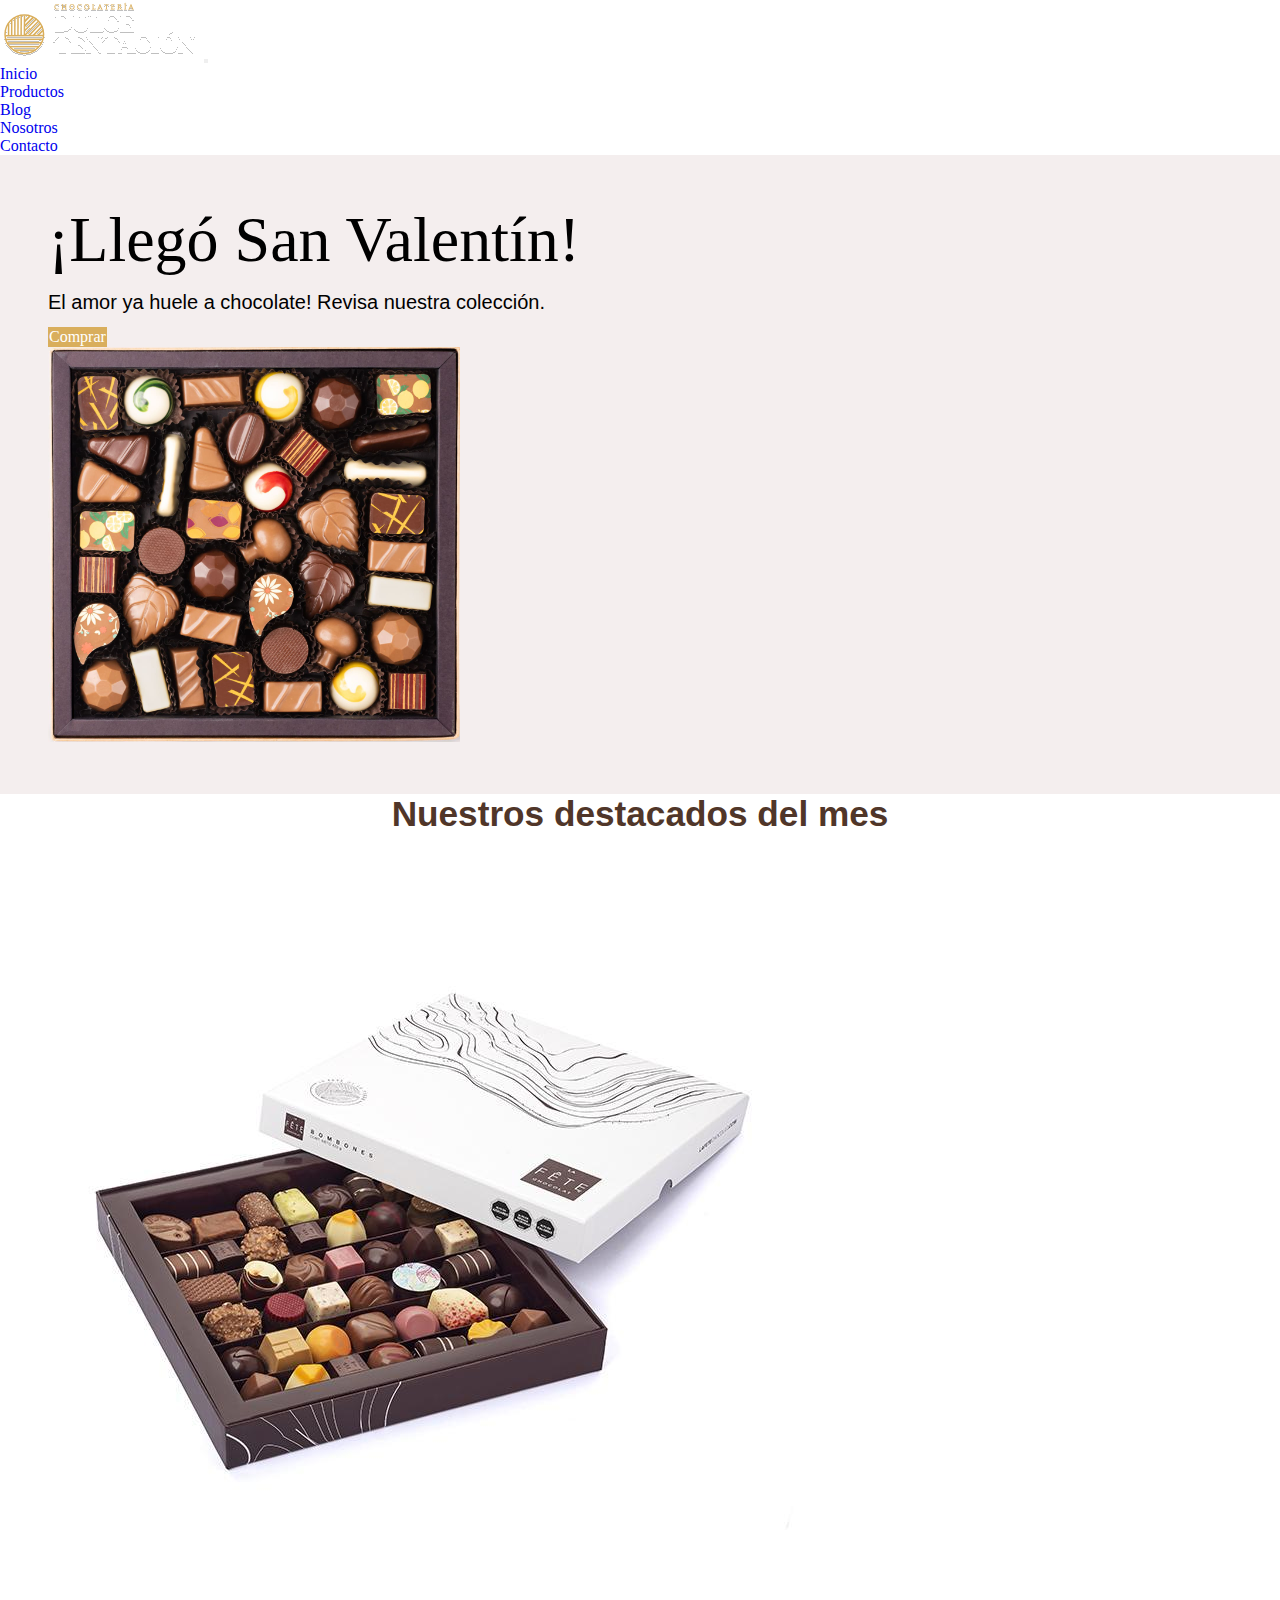
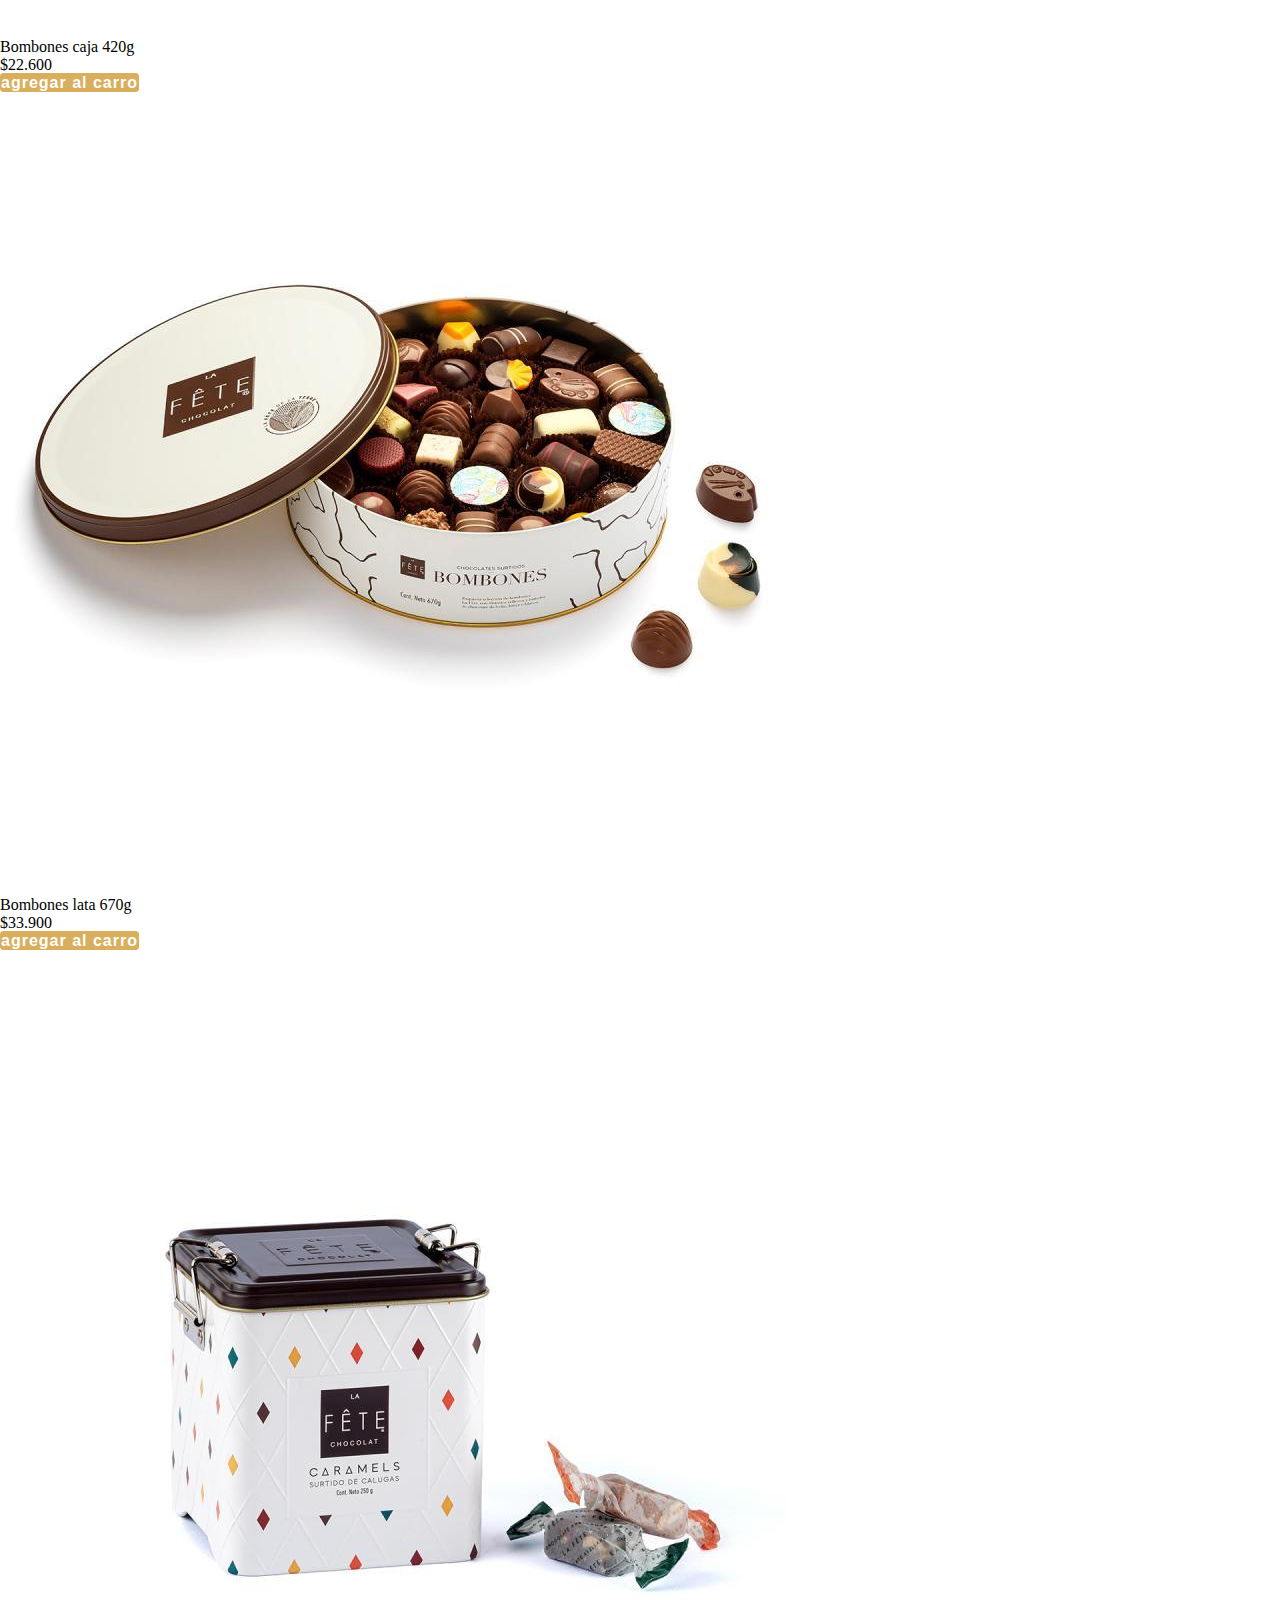
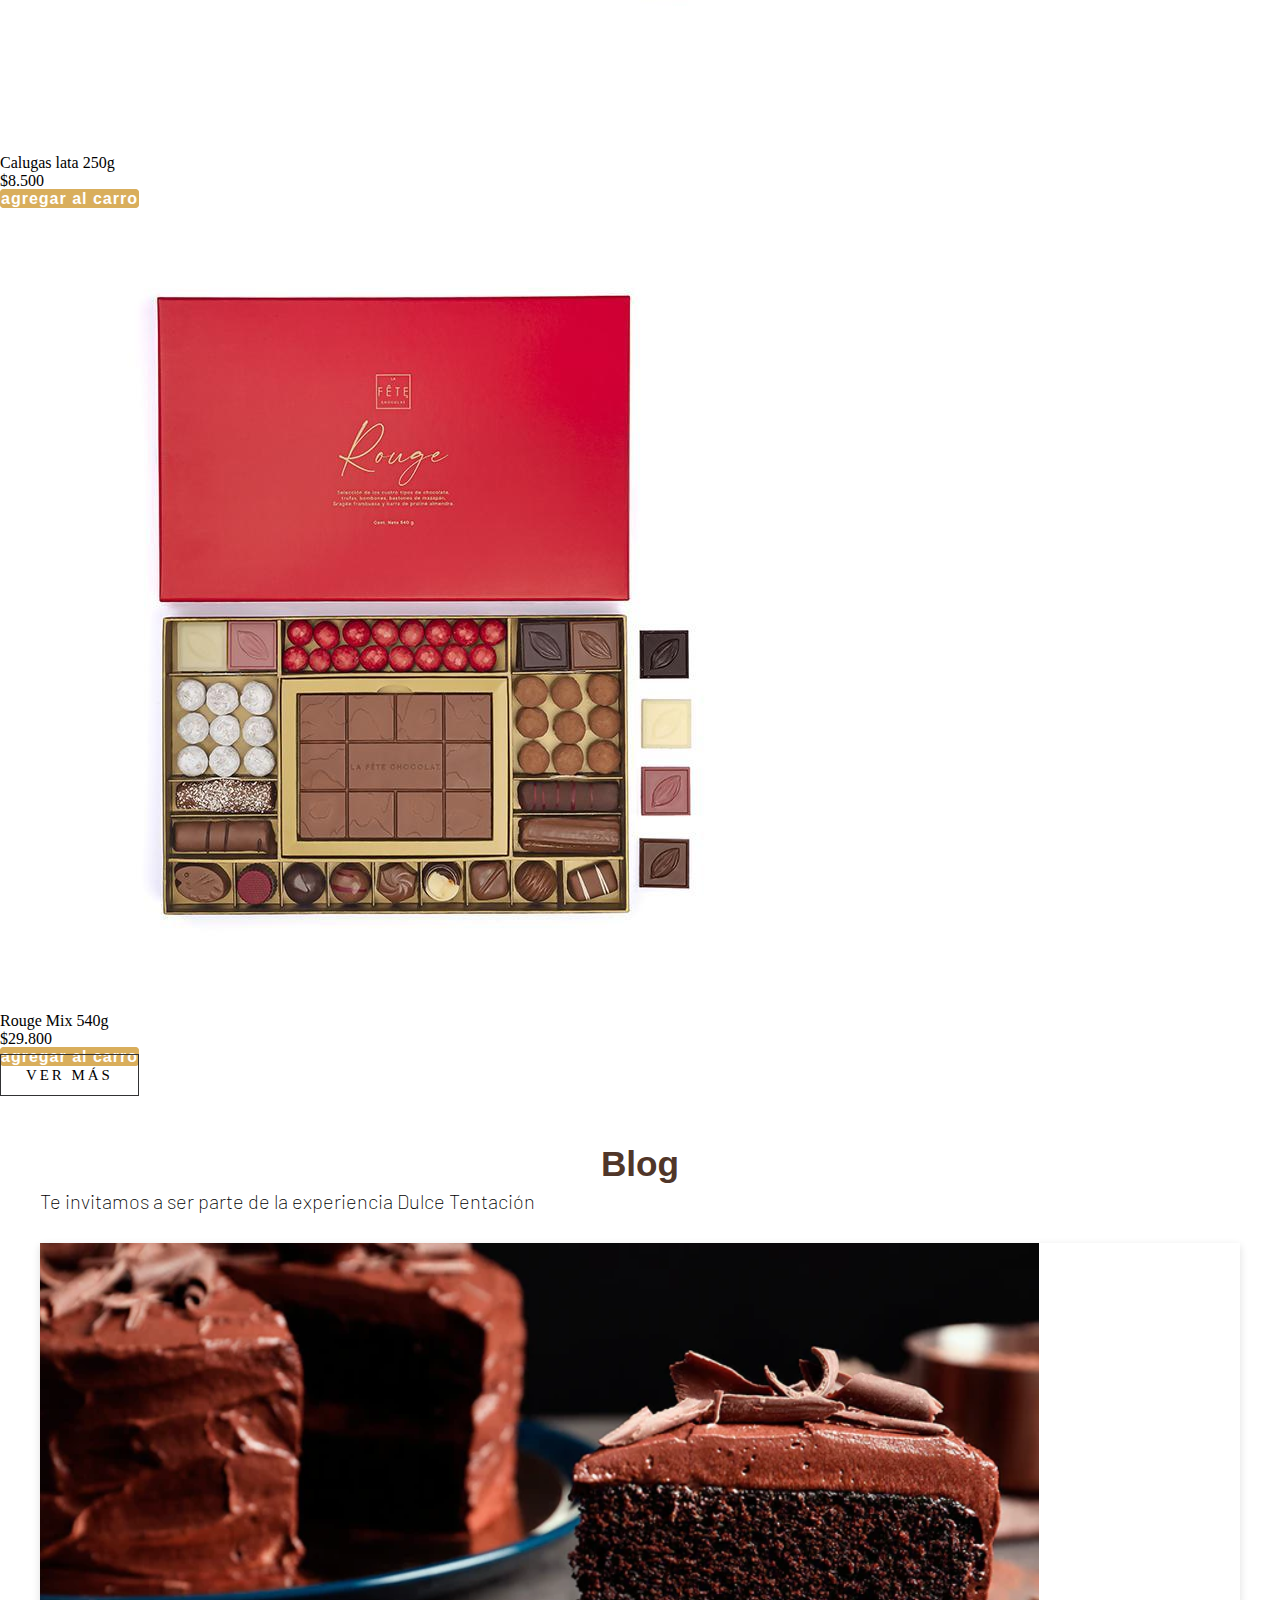
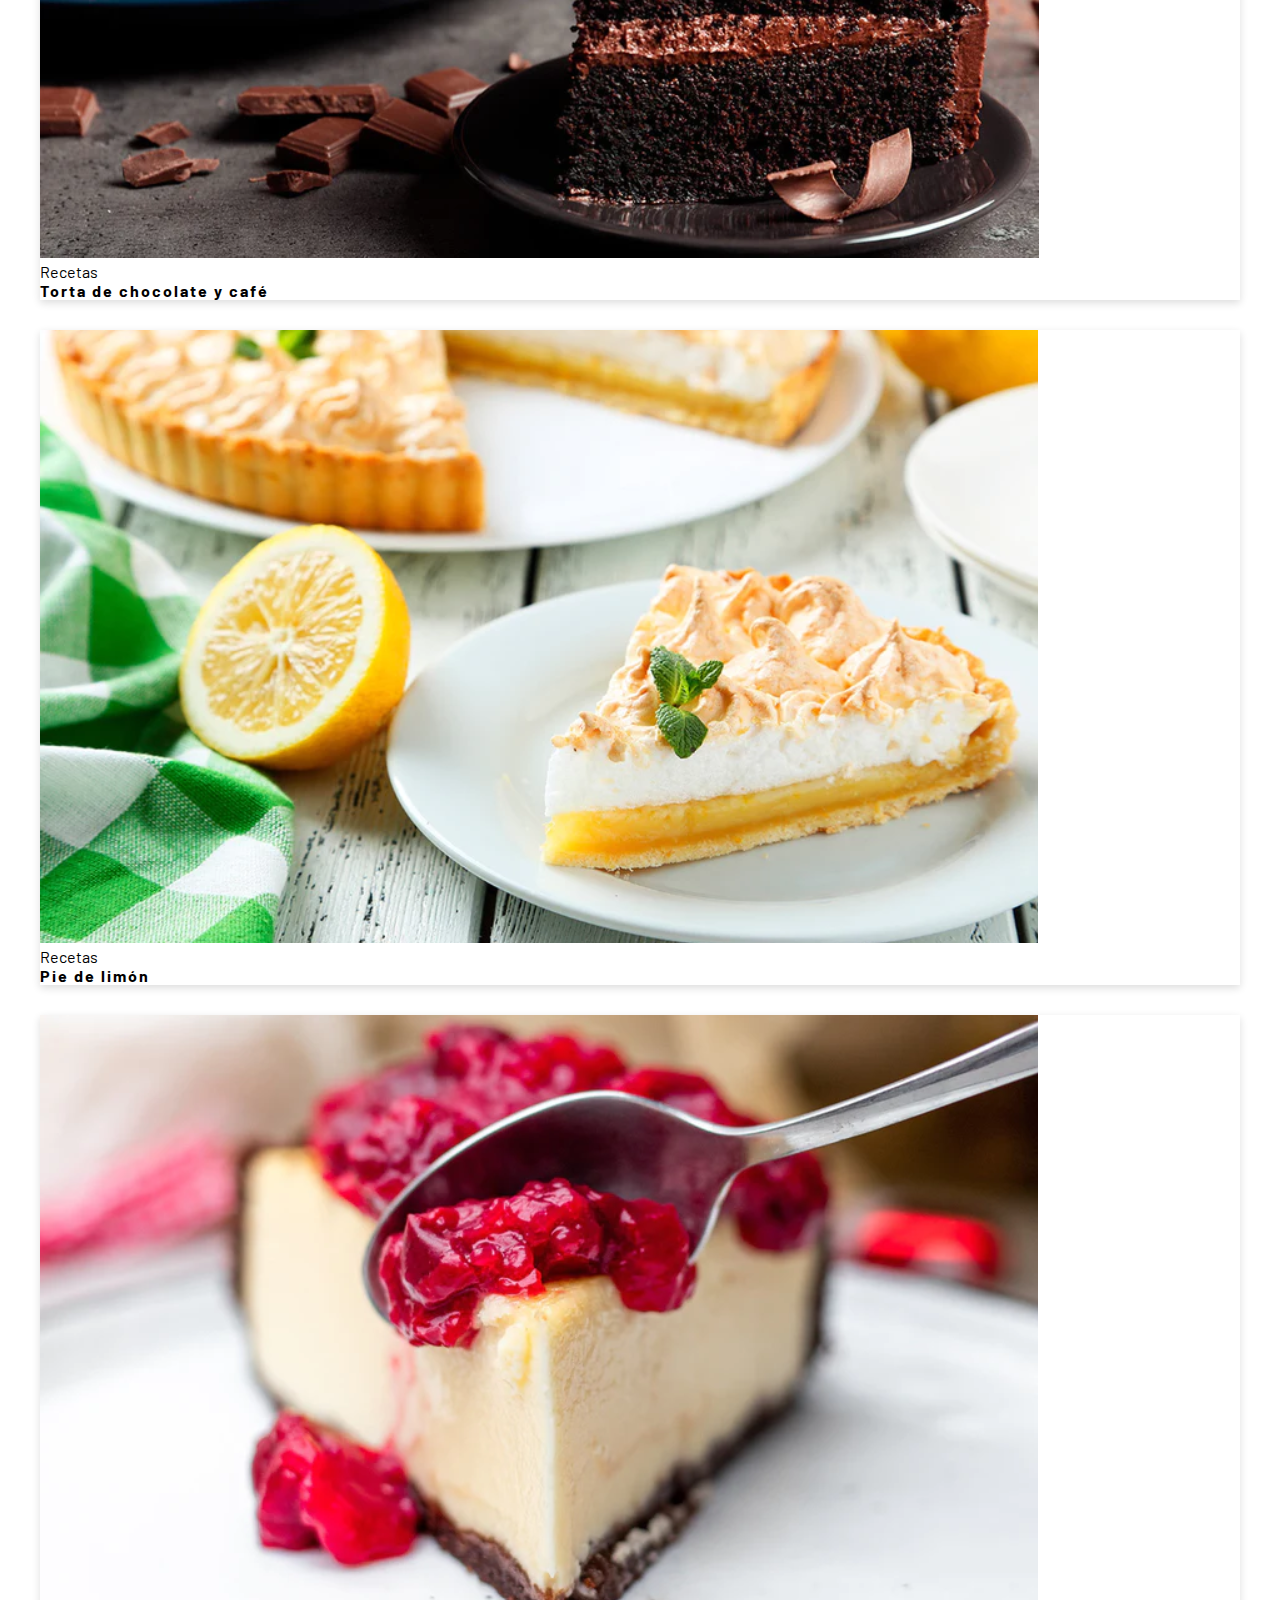
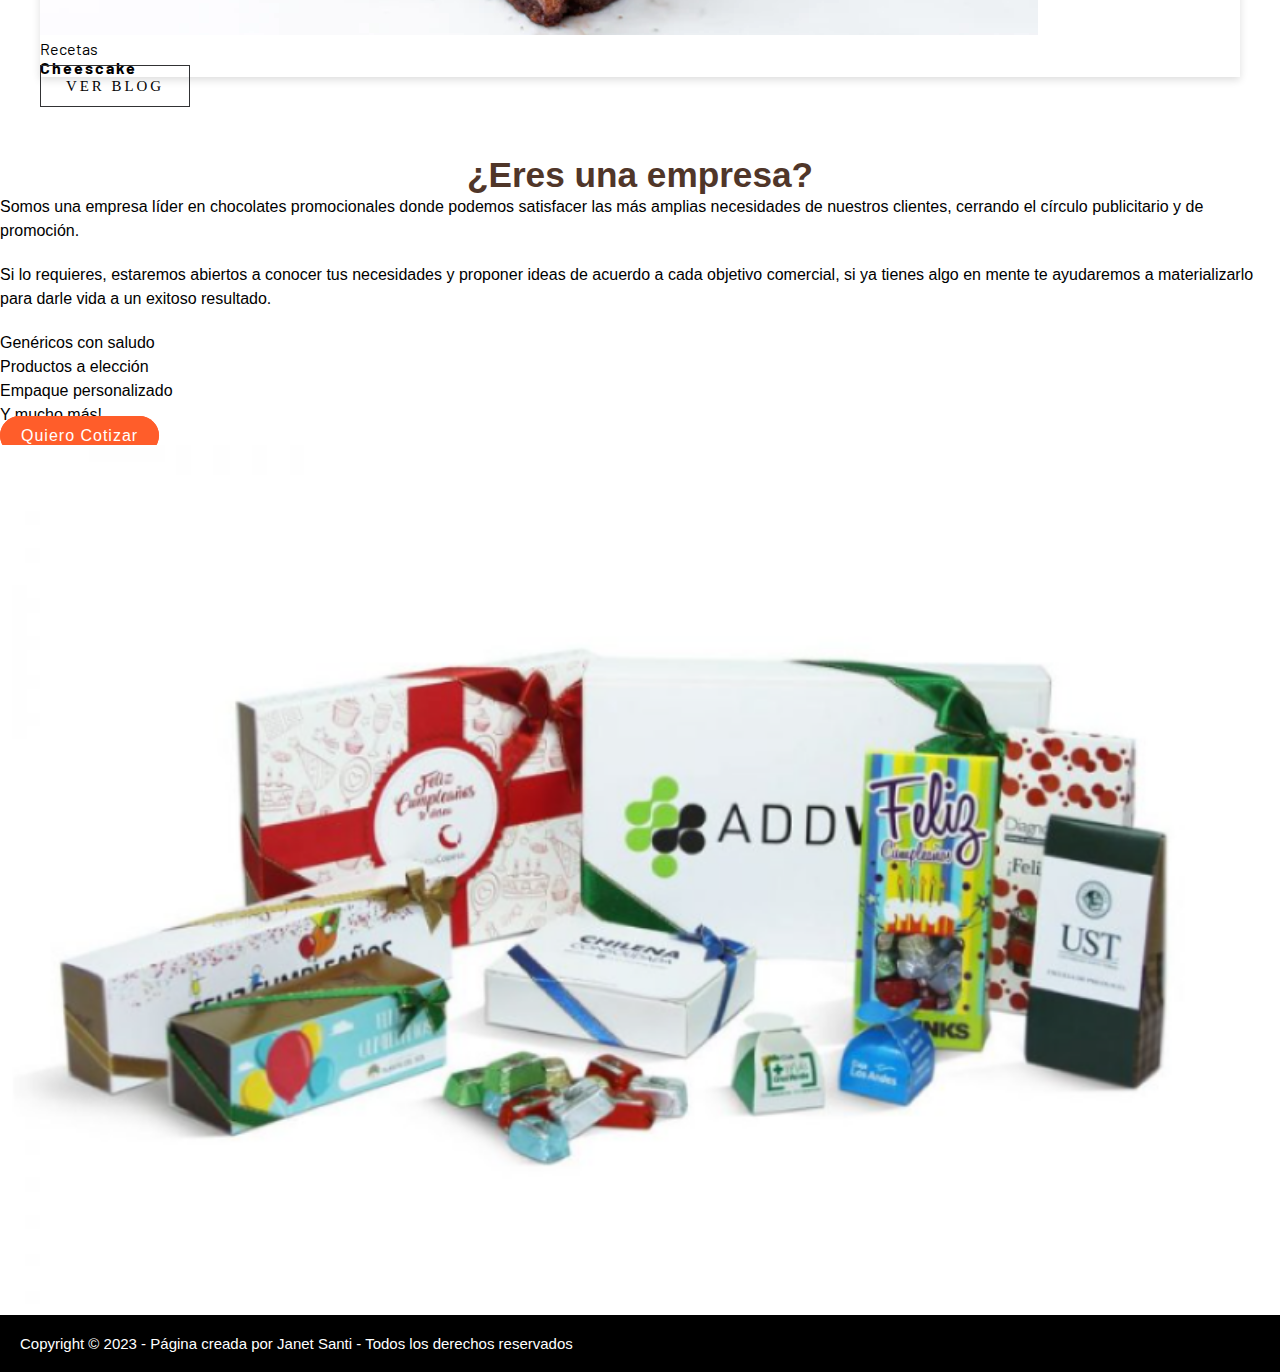
<file: index.html>
<!DOCTYPE html>
<html lang="es">

<head>
  <meta charset="UTF-8" />
  <meta http-equiv="X-UA-Compatible" content="IE=edge" />
  <meta name="viewport" content="width=device-width, initial-scale=1.0" />
  <title>Dulce Tentación</title>
  <link href="https://cdn.jsdelivr.net/npm/bootstrap@5.3.0-alpha1/dist/css/bootstrap.min.css" rel="stylesheet"
    integrity="sha384-GLhlTQ8iRABdZLl6O3oVMWSktQOp6b7In1Zl3/Jr59b6EGGoI1aFkw7cmDA6j6gD" crossorigin="anonymous">
  <link rel="stylesheet" href="./styles/estilos.css" />
</head>

<body>

  <!-- MENÚ DE NAVEGACIÓN -->

  <header class="header">
    <nav class="navbar bg-black navbar-expand-lg navbar-dark" data-bs-theme="dark">
      <div class="container-fluid">
        <a class="navbar-brand" href="#">
          <img src="./img/log01.svg" alt="Bootstrap" width="200px" height="auto">
        </a>
        <button class="navbar-toggler" type="button" data-bs-toggle="collapse" data-bs-target="#navbarNav"
          aria-controls="navbarNav" aria-expanded="false" aria-label="Toggle navigation">
          <span class="navbar-toggler-icon"></span>
        </button>

        <div class="collapse navbar-collapse" id="navbarNav">
          <ul class="navbar-nav ml-auto">
            <li class="nav-item">
              <a class="nav-link active" aria-current="page" href="./index.html">Inicio</a>
            </li>
            <li class="nav-item">
              <a class="nav-link" href="./pages/productos.html">Productos</a>
            </li>
            <li class="nav-item">
              <a class="nav-link" href="./pages/blog.html">Blog</a>
            </li>
            <li class="nav-item">
              <a class="nav-link" href="./pages/nosotros.html">Nosotros</a>
            </li>
            <li class="nav-item">
              <a class="nav-link" href="./pages/contacto.html">Contacto</a>
            </li>
        </div>

      </div>
    </nav>

  </header>

  <!-- BANNER -->

  <main class="banner">
    <div class="container">
      <div class="row banner__padding">
        <div class="col-lg-6 banner__text-center">
          <h1 class="banner__title">¡Llegó San Valentín!</h1>
          <p class="banner__subtitle">
            El amor ya huele a chocolate! Revisa nuestra colección.
          </p>
          <button type="button" class="btn banner__button">Comprar</button>
        </div>
        <div class="col-lg-6 text-center">
          <img class="banner__img" src="./img/chocolates-banner.png" alt="caja de bombones">
        </div>
      </div>
    </div>
  </main>

  <!-- SECCIÓN PRODUCTOS DESTACADOS -->

  <section class="destacados">
    <div class="container text-center">
      <div class="row">
        <div class="col-12">
          <h2 class="destacados__title mt-5 mb-4">Nuestros destacados del mes</h2>
        </div>
      </div>

      <div class="row">
        <div class="col-lg-3 col-sm-12 col-md-6">
          <div class="card product__card-margin">
            <img class="card-img-top" src="./img/bombones-caja.jpg" alt="bombones-caja">
            <div class="card-body">
              <h6 class="card-title">Bombones caja 420g</h6>
              <p class="card-text mb-2">$22.600</p>
              <a href="#" class="btn product__button">agregar al carro</a>
            </div>
          </div>
        </div>

        <div class="col-lg-3 col-sm-12 col-md-6">
          <div class="card product__card-margin">
            <img class="card-img-top" src="./img/bombones-lata.jpg" alt="bombones-lata">
            <div class="card-body">
              <h6 class="card-title">Bombones lata 670g</h6>
              <p class="card-text mb-2">$33.900</p>
              <a href="#" class="btn product__button">agregar al carro</a>
            </div>
          </div>
        </div>

        <div class="col-lg-3 col-sm-12 col-md-6">
          <div class="card product__card-margin">
            <img class="card-img-top" src="./img/calugas-lata.jpg" alt="calugas-lata">
            <div class="card-body">
              <h6 class="card-title">Calugas lata 250g</h6>
              <p class="card-text mb-2">$8.500</p>
              <a href="#" class="btn product__button">agregar al carro</a>
            </div>
          </div>
        </div>

        <div class="col-lg-3 col-sm-12 col-md-6">
          <div class="card product__card-margin">
            <img class="card-img-top" src="./img/rouge-mix.jpg" alt="rouge-mix">
            <div class="card-body">
              <h6 class="card-title">Rouge Mix 540g</h6>
              <p class="card-text mb-2">$29.800</p>
              <a href="#" class="btn product__button">agregar al carro</a>
            </div>
          </div>
        </div>

      </div>

      <div class="row">
        <div class="col-12 mt-4 mb-5">
          <a class="btn button__ver-mas" role="button" aria-disabled="true">Ver más</a>
        </div>
      </div>
    </div>

  </section>

  <!-- SECCIÓN DE EL BLOG -->

  <section class="blog">
    <div class="container text-center">
      <div class="row">
        <div class="col-12 mb-4">
          <h2 class="blog__title">Blog</h2>
          <p class="blog__subtitle">
            Te invitamos a ser parte de la experiencia Dulce Tentación
          </p>
        </div>
      </div>

      <div class="row ">
        <div class="col-lg-4 col-md-6">
          <div class="card blog__card-container post">
            <img class="" src="./img/torta-chocolate.PNG" alt="Torta de chocolate">
            <div class="card-body">
              <p class="post__category">Recetas</p>
              <p class="post__title">Torta de chocolate y café</p>
            </div>
          </div>
        </div>

        <div class="col-lg-4 hidden-mobile col-md-6">
          <div class="card blog__card-container post">
            <img class="" src="./img/pie.PNG" alt="Pie de limón">
            <div class="card-body">
              <p class="post__category">Recetas</p>
              <p class="post__title">Pie de limón</p>
            </div>
          </div>
        </div>

        <div class="col-lg-4 col-md-6 hidden-tablet-mobile">
          <div class="card blog__card-container post">
            <img class="" src="./img/cheesecake.PNG" alt="Cheesecake">
            <div class="card-body">
              <p class="post__category">Recetas</p>
              <p class="post__title">Cheescake</p>
            </div>
          </div>
        </div>
      </div>

      <div class="row">
        <div class="col-12 mb-5">
          <a class="btn button__ver-blog" role="button" aria-disabled="true">Ver Blog</a>
        </div>

      </div>

    </div>

  </section>


  <!-- SECCIÓN DE EMPRESAS -->

  <section class="empresas">
    <div class="container">
      <div class="row">
        <div class="col-12">
          <h2 class="empresas__title">¿Eres una empresa?</h2>
        </div>
      </div>

      <div class="row mt-5">
        <div class="col-lg-6 col-sm-12">
          <div class="empresas__description-container">
            <div class="empresas__description-p">
              <p class="description">
                Somos una empresa líder en chocolates promocionales donde podemos
                satisfacer las más amplias necesidades de nuestros clientes,
                cerrando el círculo publicitario y de promoción.
              </p>
              <p class="description">
                Si lo requieres, estaremos abiertos a conocer tus necesidades y
                proponer ideas de acuerdo a cada objetivo comercial, si ya tienes
                algo en mente te ayudaremos a materializarlo para darle vida a un
                exitoso resultado.
              </p>
            </div>

            <ul class="empresas__description-ul hidden-tablet-mobile">
              <li class="empresas__list">Genéricos con saludo</li>
              <li class="empresas__list">Productos a elección</li>
              <li class="empresas__list">Empaque personalizado</li>
              <li class="empresas__list">Y mucho más!</li>
            </ul>

            <a href="#" class="btn empresas__button hidden-tablet-mobile">Quiero Cotizar</a>

          </div>
        </div>

        <div class="col-lg-6 col-sm-12">
          <img class="empresas__img" src="./img/regalos-personalizados.PNG" alt="regalos personalizados" />
        </div>
      </div>

      <div class="col-sm-12 show-tablet-mobile text-center mb-5 ">
        <a href="#" class="btn empresas__button">Quiero Cotizar</a>
      </div>

    </div>
    </div>
  </section>



  <footer class="footer">
    <div class="container text-center">
      <div class="row">
        <div class="col-12">
          <h4 class="footer__copyright">
            Copyright © 2023 - Página creada por Janet Santi - Todos los derechos
            reservados
          </h4>
        </div>
      </div>
    </div>
  </footer>
  <script src="https://cdn.jsdelivr.net/npm/bootstrap@5.3.0-alpha1/dist/js/bootstrap.bundle.min.js"
    integrity="sha384-w76AqPfDkMBDXo30jS1Sgez6pr3x5MlQ1ZAGC+nuZB+EYdgRZgiwxhTBTkF7CXvN"
    crossorigin="anonymous"></script>
</body>

</html>
</file>
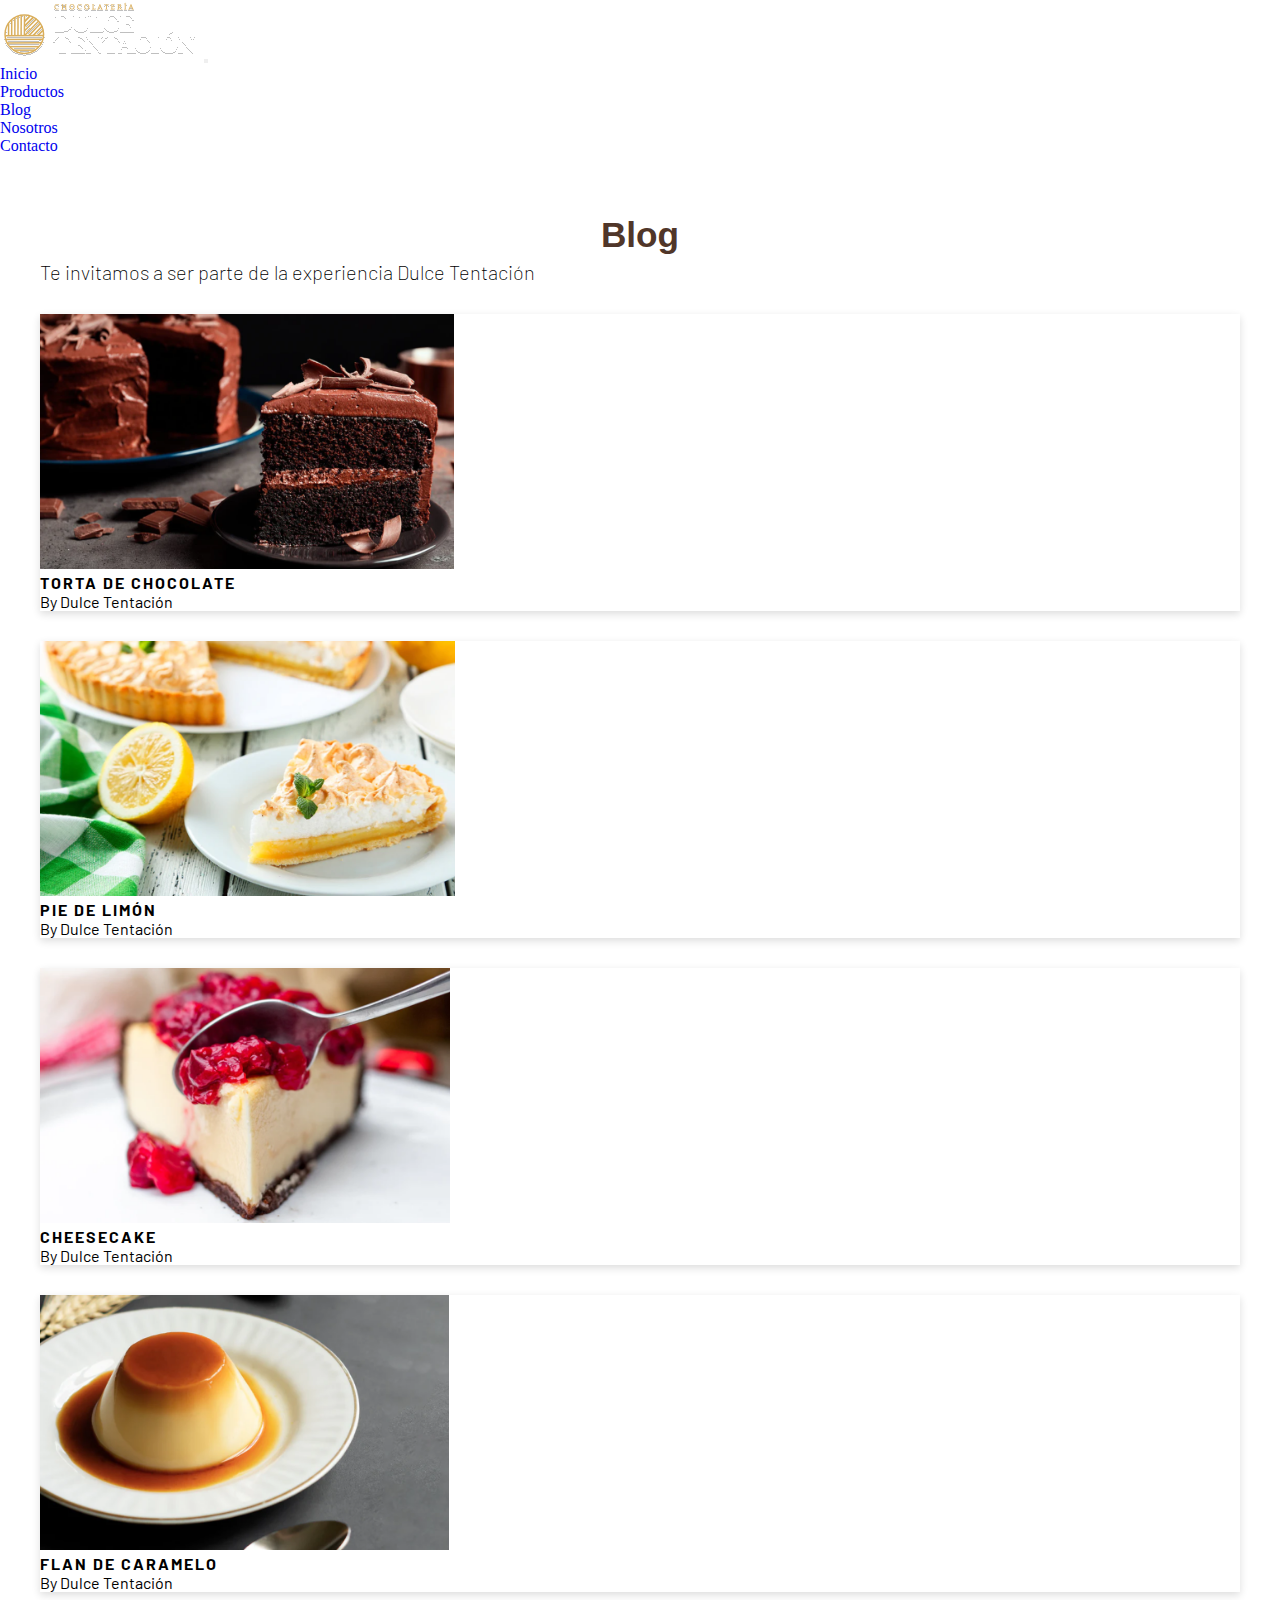
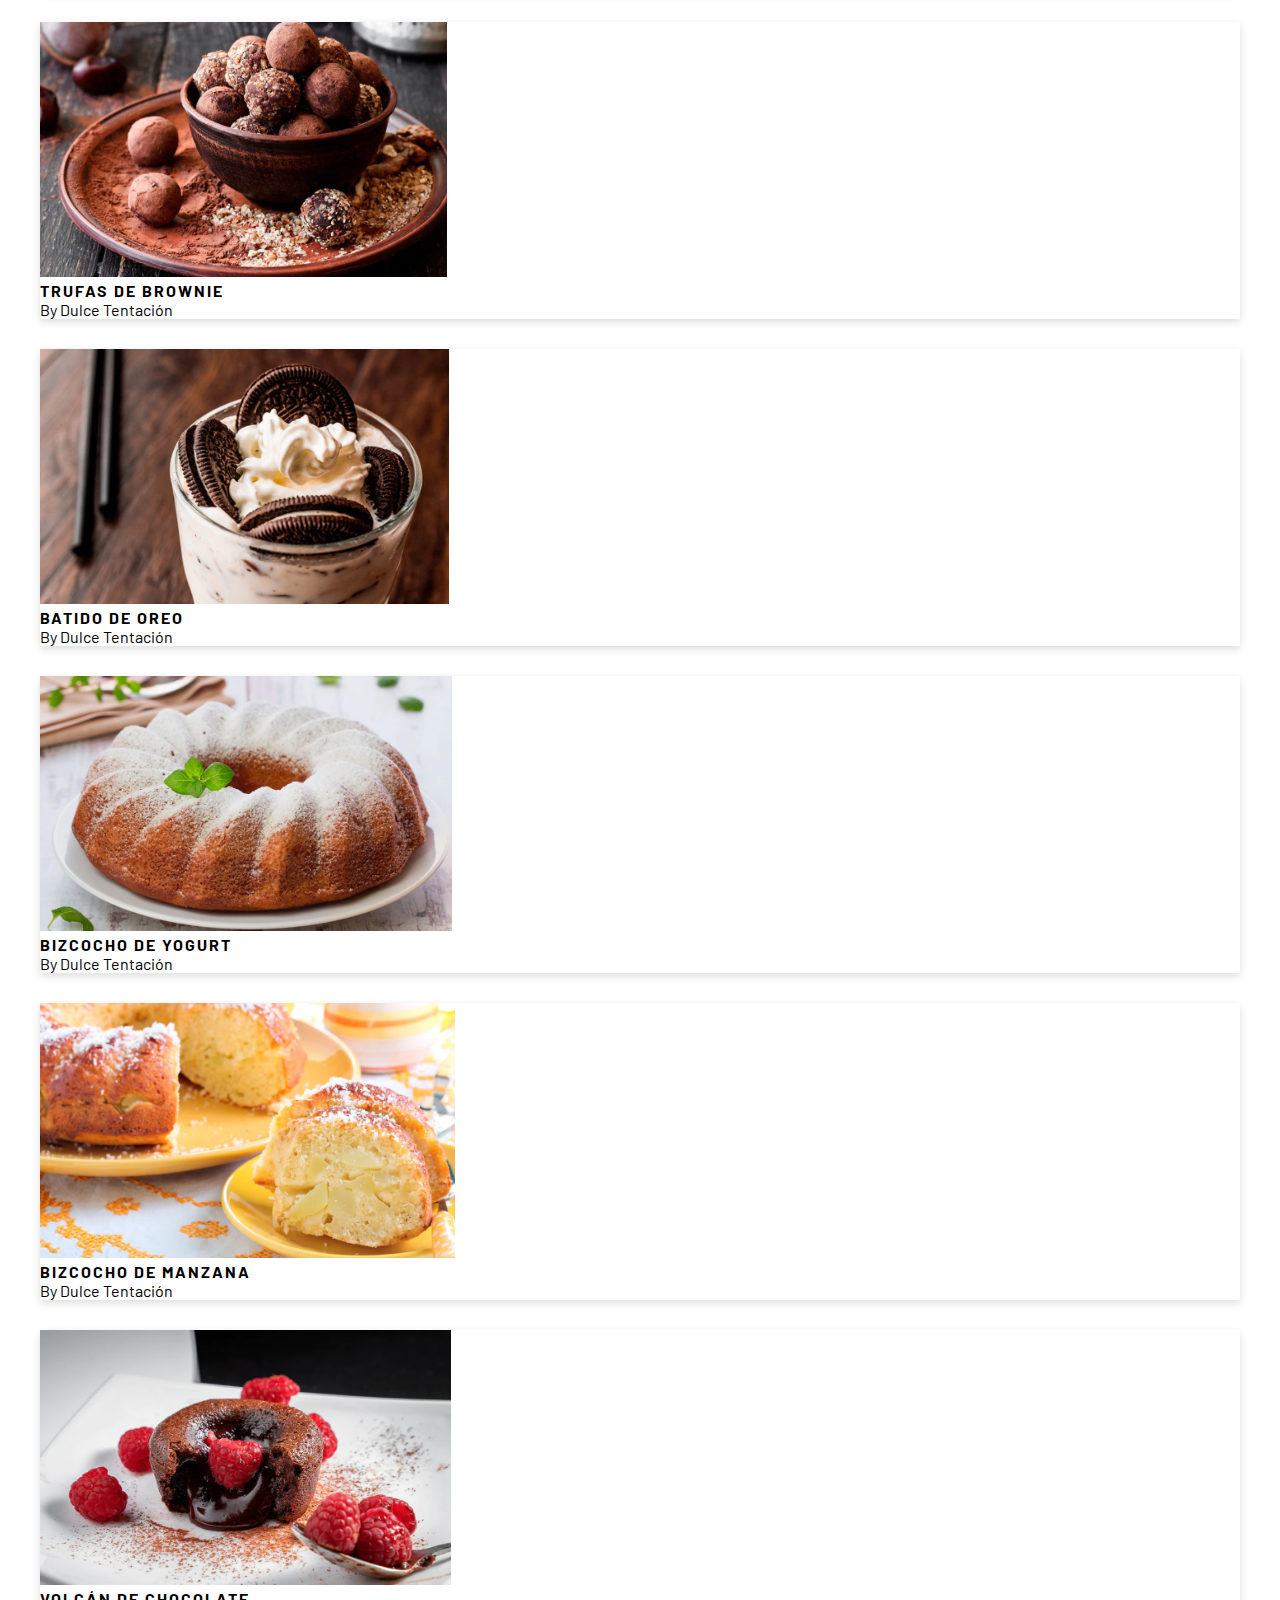
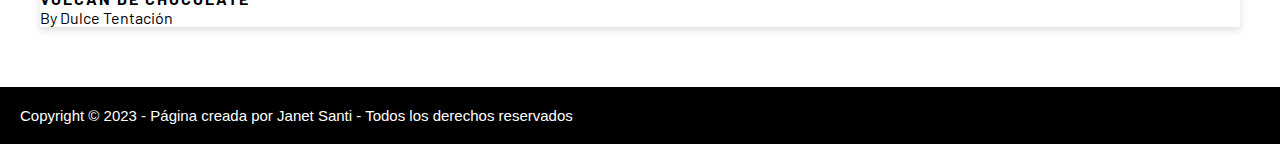
<file: pages/blog.html>
<!DOCTYPE html>
<html lang="es">

<head>
  <meta charset="UTF-8" />
  <meta http-equiv="X-UA-Compatible" content="IE=edge" />
  <meta name="viewport" content="width=device-width, initial-scale=1.0" />
  <title>Dulce Tentación</title>
  <link href="https://cdn.jsdelivr.net/npm/bootstrap@5.3.0-alpha1/dist/css/bootstrap.min.css" rel="stylesheet"
    integrity="sha384-GLhlTQ8iRABdZLl6O3oVMWSktQOp6b7In1Zl3/Jr59b6EGGoI1aFkw7cmDA6j6gD" crossorigin="anonymous">
  <link rel="stylesheet" href="../styles/estilos.css" />
</head>

<body>
  <header class="header">
    <nav class="navbar bg-black navbar-expand-lg navbar-dark" data-bs-theme="dark">
      <div class="container-fluid">
        <a class="navbar-brand" href="#">
          <img src="../img/log01.svg" alt="Bootstrap" width="200px" height="auto">
        </a>
        <button class="navbar-toggler" type="button" data-bs-toggle="collapse" data-bs-target="#navbarNav"
          aria-controls="navbarNav" aria-expanded="false" aria-label="Toggle navigation">
          <span class="navbar-toggler-icon"></span>
        </button>

        <div class="collapse navbar-collapse" id="navbarNav">
          <ul class="navbar-nav ml-auto ">
            <li class="nav-item ">
              <a class="nav-link" href="../index.html">Inicio</a>
            </li>
            <li class="nav-item">
              <a class="nav-link" href="./productos.html">Productos</a>
            </li>
            <li class="nav-item">
              <a class="nav-link active" aria-current="page" href="./blog.html">Blog</a>
            </li>
            <li class="nav-item">
              <a class="nav-link" href="./nosotros.html">Nosotros</a>
            </li>
            <li class="nav-item">
              <a class="nav-link" href="./contacto.html">Contacto</a>
            </li>
        </div>

      </div>
    </nav>

  </header>

  <section class="blog">
    <div class="container">
      <div class="row">
        <div class="col-12 text-center">
          <h2 class="blog__title">Blog</h2>
          <p class="blog__subtitle">
            Te invitamos a ser parte de la experiencia Dulce Tentación
          </p>
        </div>
      </div>

      <div class="row">
        <div class="col-lg-4 col-md-6">
          <div class="card blog__card-container post">
            <img class="post__img" src="../img/torta-chocolate.PNG" alt="torta-chocolate">
            <div class="card-body">
              <p class="post__title">TORTA DE CHOCOLATE</p>
              <p class="post__creditos">By Dulce Tentación</p>
            </div>
          </div>
        </div>

        <div class="col-lg-4 col-md-6">
          <div class="card blog__card-container post">
            <img class="post__img" src="../img/pie.PNG" alt="pie de limón">
            <div class="card-body">
              <p class="post__title">PIE DE LIMÓN</p>
              <p class="post__creditos">By Dulce Tentación</p>
            </div>
          </div>
        </div>

        <div class="col-lg-4 col-md-6">
          <div class="card blog__card-container post">
            <img class="post__img" src="../img/cheesecake.PNG" alt="CHEESECAKE">
            <div class="card-body">
              <p class="post__title">CHEESECAKE</p>
              <p class="post__creditos">By Dulce Tentación</p>
            </div>
          </div>
        </div>

        <div class="col-lg-4 col-md-6">
          <div class="card blog__card-container post">
            <img class="post__img " src="../img/flan.PNG" alt="Flan de caramelo">
            <div class="card-body">
              <p class="post__title">FLAN DE CARAMELO</p>
              <p class="post__creditos">By Dulce Tentación</p>
            </div>
          </div>
        </div>

        <div class="col-lg-4 col-md-6">
          <div class="card blog__card-container post">
            <img class="post__img " src="../img/trufas.PNG" alt="trufas">
            <div class="card-body">
              <p class="post__title">TRUFAS DE BROWNIE</p>
              <p class="post__creditos">By Dulce Tentación</p>
            </div>
          </div>
        </div>

        <div class="col-lg-4 col-md-6">
          <div class="card blog__card-container post">
            <img class="post__img " src="../img/oreo.PNG" alt="batido de oreo">
            <div class="card-body">
              <p class="post__title">BATIDO DE OREO</p>
              <p class="post__creditos">By Dulce Tentación</p>
            </div>
          </div>
        </div>

        <div class="col-lg-4 col-md-6">
          <div class="card blog__card-container post">
            <img class="post__img " src="../img/bizcocho.PNG" alt="bizcocho">
            <div class="card-body">
              <p class="post__title">BIZCOCHO DE YOGURT</p>
              <p class="post__creditos">By Dulce Tentación</p>
            </div>
          </div>
        </div>

        <div class="col-lg-4 col-md-6">
          <div class="card blog__card-container post">
            <img class="post__img " src="../img/manzana-bizcocho.PNG" alt="bizcocho-manzana">
            <div class="card-body">
              <p class="post__title">BIZCOCHO DE MANZANA</p>
              <p class="post__creditos">By Dulce Tentación</p>
            </div>
          </div>
        </div>

        <div class="col-lg-4 col-md-6">
          <div class="card blog__card-container post">
            <img class="post__img " src="../img/volcan.PNG" alt="volcán de chocolate">
            <div class="card-body">
              <p class="post__title">VOLCÁN DE CHOCOLATE</p>
              <p class="post__creditos">By Dulce Tentación</p>
            </div>
          </div>
        </div>

      </div>

    </div>



  </section>


  <footer class="footer">
    <div class="container text-center">
      <div class="row">
        <div class="col-12">
          <h4 class="footer__copyright">
            Copyright © 2023 - Página creada por Janet Santi - Todos los derechos
            reservados
          </h4>
        </div>
      </div>
    </div>
  </footer>
  <script src="https://cdn.jsdelivr.net/npm/bootstrap@5.3.0-alpha1/dist/js/bootstrap.bundle.min.js"
    integrity="sha384-w76AqPfDkMBDXo30jS1Sgez6pr3x5MlQ1ZAGC+nuZB+EYdgRZgiwxhTBTkF7CXvN"
    crossorigin="anonymous"></script>
</body>

</html>
</file>
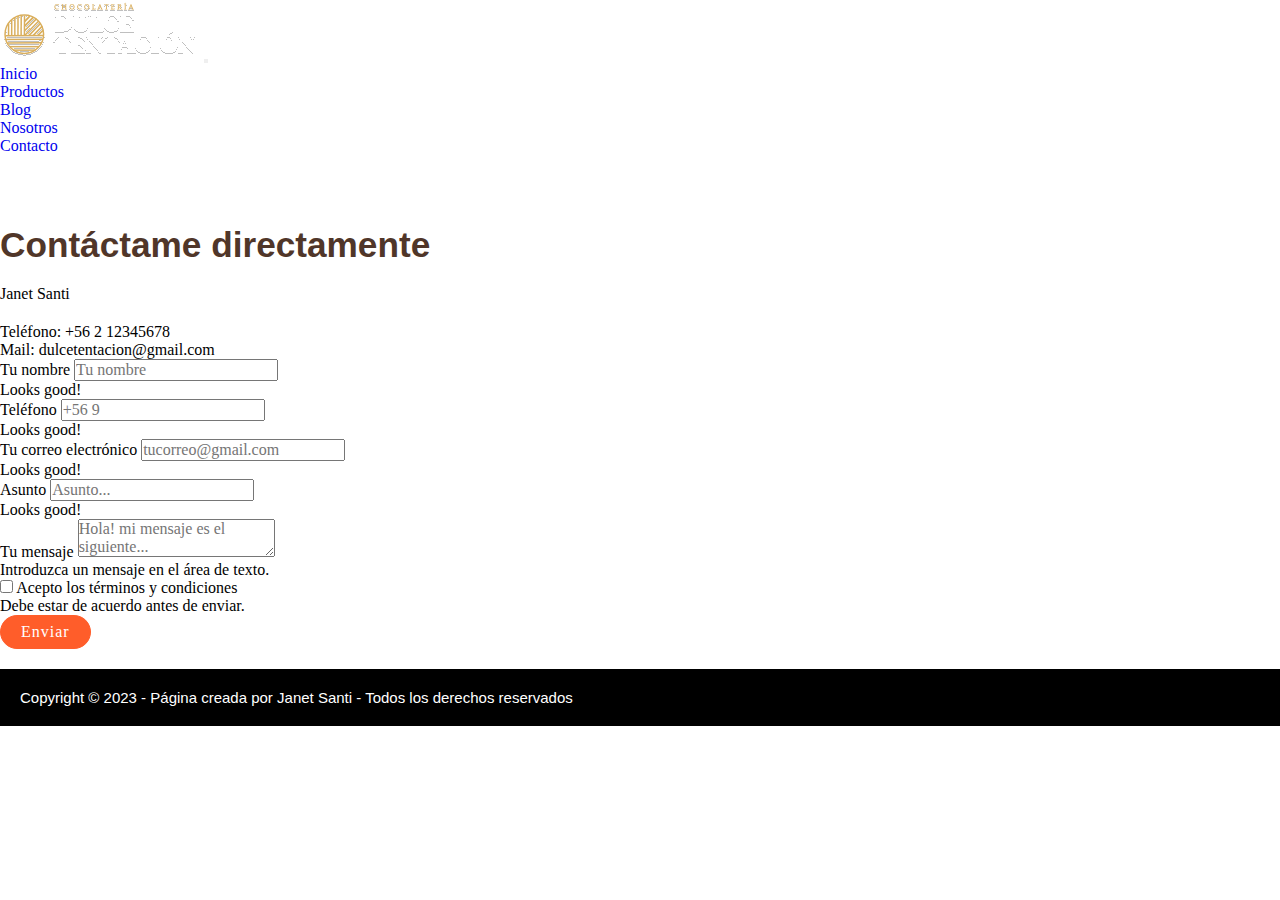
<file: pages/contacto.html>
<!DOCTYPE html>
<html lang="es">

<head>
  <meta charset="UTF-8" />
  <meta http-equiv="X-UA-Compatible" content="IE=edge" />
  <meta name="viewport" content="width=device-width, initial-scale=1.0" />
  <title>Dulce Tentación</title>
  <link href="https://cdn.jsdelivr.net/npm/bootstrap@5.3.0-alpha1/dist/css/bootstrap.min.css" rel="stylesheet"
    integrity="sha384-GLhlTQ8iRABdZLl6O3oVMWSktQOp6b7In1Zl3/Jr59b6EGGoI1aFkw7cmDA6j6gD" crossorigin="anonymous">
  <link rel="stylesheet" href="../styles/estilos.css" />
</head>

<body>
  <header class="header">
    <nav class="navbar bg-black navbar-expand-lg navbar-dark" data-bs-theme="dark">
      <div class="container-fluid">
        <a class="navbar-brand" href="#">
          <img src="../img/log01.svg" alt="Bootstrap" width="200px" height="auto">
        </a>
        <button class="navbar-toggler" type="button" data-bs-toggle="collapse" data-bs-target="#navbarNav"
          aria-controls="navbarNav" aria-expanded="false" aria-label="Toggle navigation">
          <span class="navbar-toggler-icon"></span>
        </button>

        <div class="collapse navbar-collapse" id="navbarNav">
          <ul class="navbar-nav ml-auto ">
            <li class="nav-item ">
              <a class="nav-link" href="../index.html">Inicio</a>
            </li>
            <li class="nav-item">
              <a class="nav-link" href="./productos.html">Productos</a>
            </li>
            <li class="nav-item">
              <a class="nav-link" href="./blog.html">Blog</a>
            </li>
            <li class="nav-item">
              <a class="nav-link" href="./nosotros.html">Nosotros</a>
            </li>
            <li class="nav-item">
              <a class="nav-link active" aria-current="page" href="./contacto.html">Contacto</a>
            </li>
        </div>

      </div>
    </nav>

  </header>

  <section class="contacto">
    <div class="container ">
      <div class="row">

        <div class="col-lg-6 contacto__info-container">
          <h3 class="contacto__title">Contáctame directamente</h3>
          <p class="contacto__name">Janet Santi</p>
          <p class="contacto__tel">Teléfono: +56 2 12345678</p>
          <p class="contacto__mail">Mail: dulcetentacion@gmail.com</p>
        </div>

        <div class="col-lg-6 contacto__form-container">
          <form class="row g-3 needs-validation" novalidate>
            <div class="col-12">
              <label for="validationCustom01" class="form-label">Tu nombre</label>
              <input type="text" class="form-control" id="validationCustom01" placeholder="Tu nombre" required>
              <div class="valid-feedback">
                Looks good!
              </div>
            </div>
            <div class="col-12">
              <label for="validationCustom02" class="form-label">Teléfono</label>
              <input type="tel" class="form-control" id="validationCustom02" placeholder="+56 9 " required>
              <div class="valid-feedback">
                Looks good!
              </div>
            </div>
            <div class="col-12">
              <label for="validationCustom02" class="form-label">Tu correo electrónico</label>
              <input type="email" class="form-control" id="validationCustom02" placeholder="tucorreo@gmail.com" required>
              <div class="valid-feedback">
                Looks good!
              </div>
            </div>
            <div class="col-12">
              <label for="validationCustom02" class="form-label">Asunto</label>
              <input type="text" class="form-control" id="validationCustom02" placeholder="Asunto..." required>
              <div class="valid-feedback">
                Looks good!
              </div>
            </div>

            <div class="mb-3">
              <label for="validationTextarea" class="form-label">Tu mensaje</label>
              <textarea class="form-control" id="validationTextarea" placeholder="Hola! mi mensaje es el siguiente..." required></textarea>
              <div class="invalid-feedback">
                Introduzca un mensaje en el área de texto.
              </div>
            </div>

            <div class="col-12">
              <div class="form-check">
                <input class="form-check-input" type="checkbox" value="" id="invalidCheck" required>
                <label class="form-check-label" for="invalidCheck">
                  Acepto los términos y condiciones
                </label>
                <div class="invalid-feedback">
                  Debe estar de acuerdo antes de enviar.
                </div>
              </div>
            </div>
            
            <div class="col-12">
              <button class="contacto__button" type="submit">Enviar</button>
            </div>
          </form>
        </div>
      </div>
    </div>
  </section>

  <!-- <div class="contacto__info-container">
    <h3 class="contacto__title">Contáctame directamente</h3>
    <p class="contacto__name">Janet Santi</p>
    <p class="contacto__tel">Teléfono: +56 2 12345678</p>
    <p class="contacto__mail">Mail: dulcetentacion@gmail.com</p>
  </div>

  <div class="contacto__form-container">
    <form class="contacto__form">
      <label class="contacto__label" for="nombre">Tu nombre</label>
      <input class="contacto__input" type="text" id="nombre" name="nombre" required>

      <label class="contacto__label" for="telefono">Teléfono</label>
      <input class="contacto__input" type="number" id="telefono" name="telefono" required>

      <label class="contacto__label" for="mail">Tu correo electrónico</label>
      <input class="contacto__input" type="email" id="mail" name="mail" required>

      <label class="contacto__label" for="asunto">Asunto</label>
      <input class="contacto__input" type="text" id="asunto" name="asunto">

      <label class="contacto__label" for="mensaje">Tu mensaje</label>
      <textarea name="message" id="mensaje" cols="50" rows="10"></textarea>

      <input class="contacto__button" type="submit">


    </form>
  </div> -->

  <footer class="footer">
    <div class="container text-center">
      <div class="row">
        <div class="col-12">
          <h4 class="footer__copyright">
            Copyright © 2023 - Página creada por Janet Santi - Todos los derechos
            reservados
          </h4>
        </div>
      </div>
    </div>
  </footer>

  <script src="../js/form.js"></script>
  <script src="https://cdn.jsdelivr.net/npm/bootstrap@5.3.0-alpha1/dist/js/bootstrap.bundle.min.js"
    integrity="sha384-w76AqPfDkMBDXo30jS1Sgez6pr3x5MlQ1ZAGC+nuZB+EYdgRZgiwxhTBTkF7CXvN"
    crossorigin="anonymous"></script>
</body>

</html>
</file>
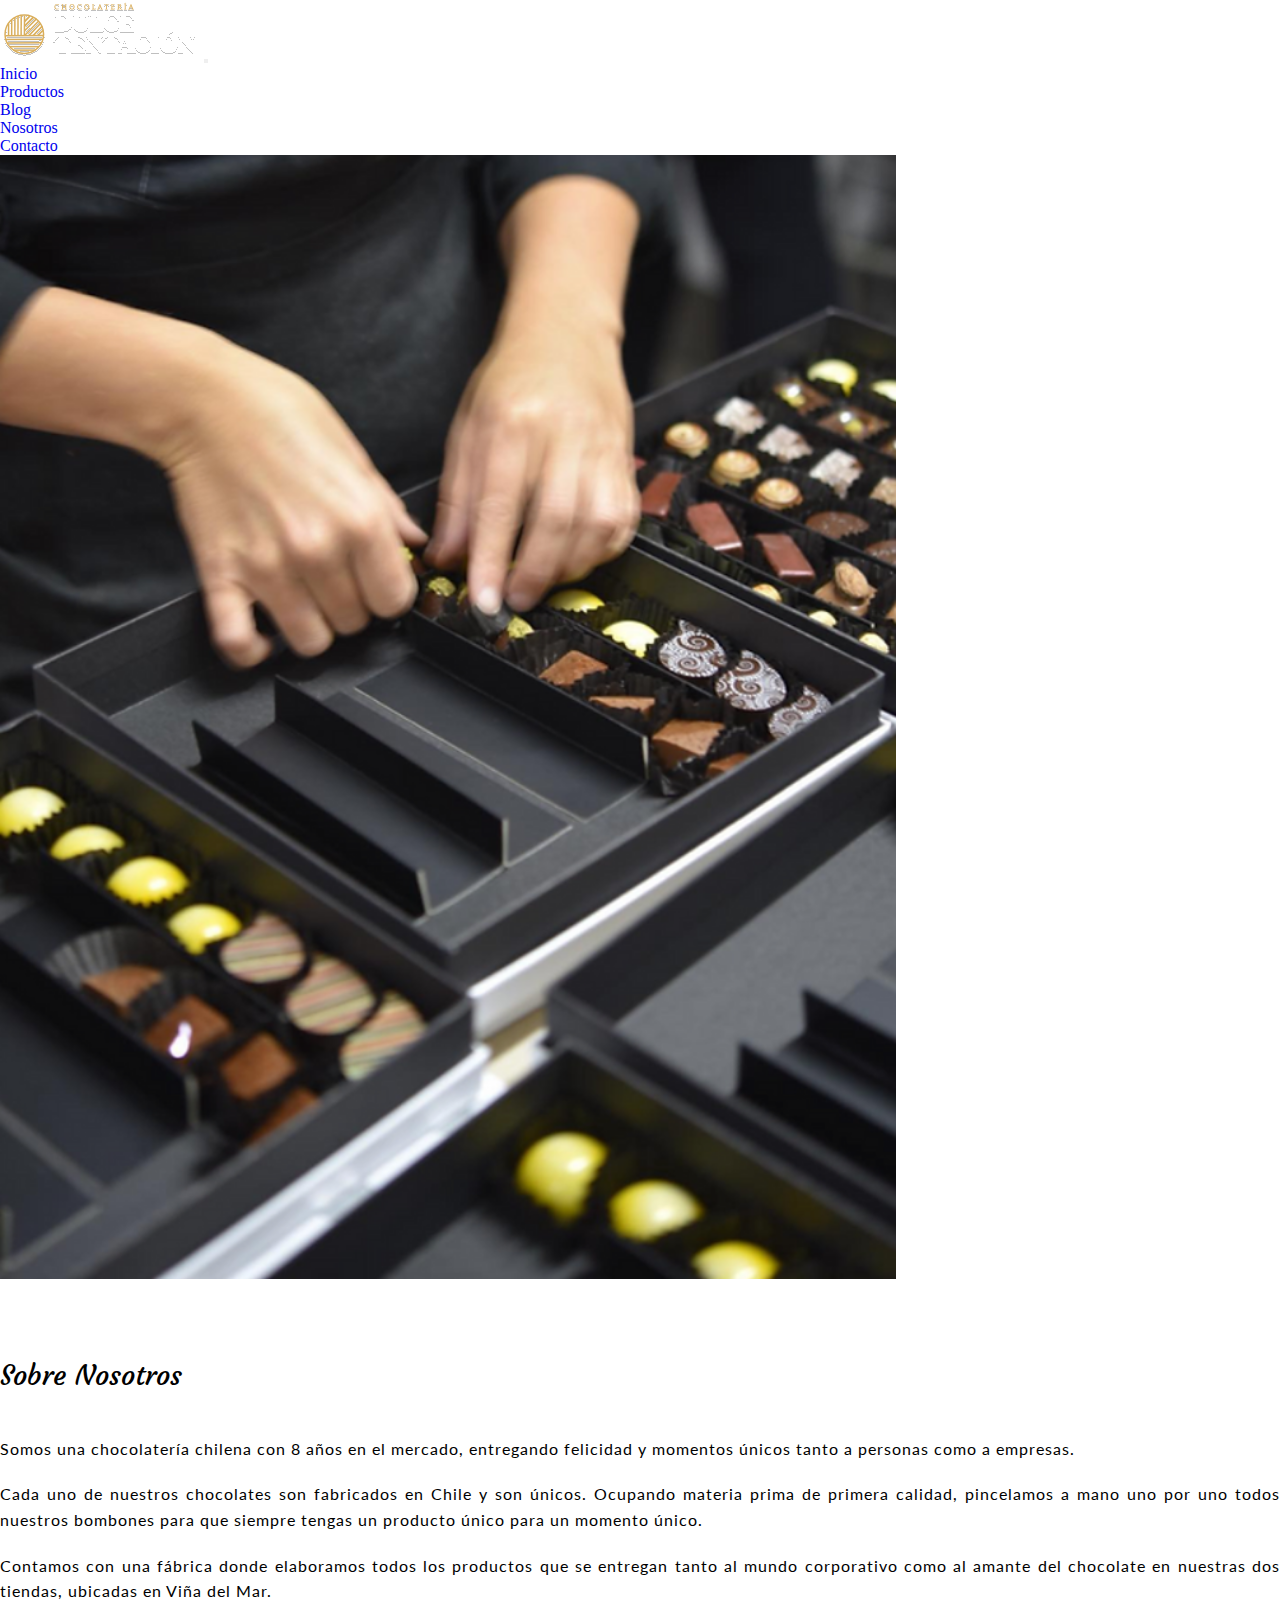
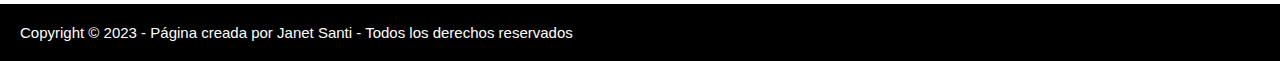
<file: pages/nosotros.html>
<!DOCTYPE html>
<html lang="es">

<head>
  <meta charset="UTF-8">
  <meta http-equiv="X-UA-Compatible" content="IE=edge">
  <meta name="viewport" content="width=device-width, initial-scale=1.0">
  <title>Dulce Tentación</title>
  <link href="https://cdn.jsdelivr.net/npm/bootstrap@5.3.0-alpha1/dist/css/bootstrap.min.css" rel="stylesheet"
    integrity="sha384-GLhlTQ8iRABdZLl6O3oVMWSktQOp6b7In1Zl3/Jr59b6EGGoI1aFkw7cmDA6j6gD" crossorigin="anonymous">
  <link
    href="https://fonts.googleapis.com/css2?family=Montserrat:wght@300;400;700&family=Open+Sans:wght@300;400;700&display=swap"
    rel="stylesheet">
  <link rel="stylesheet" href="../styles/estilos.css" />
</head>

<body>
  <header class="header">
    <nav class="navbar bg-black navbar-expand-lg navbar-dark" data-bs-theme="dark">
      <div class="container-fluid">
        <a class="navbar-brand" href="#">
          <img src="../img/log01.svg" alt="Bootstrap" width="200px" height="auto">
        </a>
        <button class="navbar-toggler" type="button" data-bs-toggle="collapse" data-bs-target="#navbarNav"
          aria-controls="navbarNav" aria-expanded="false" aria-label="Toggle navigation">
          <span class="navbar-toggler-icon"></span>
        </button>

        <div class="collapse navbar-collapse" id="navbarNav">
          <ul class="navbar-nav ml-auto ">
            <li class="nav-item ">
              <a class="nav-link" href="../index.html">Inicio</a>
            </li>
            <li class="nav-item">
              <a class="nav-link" href="./productos.html">Productos</a>
            </li>
            <li class="nav-item">
              <a class="nav-link" href="./blog.html">Blog</a>
            </li>
            <li class="nav-item">
              <a class="nav-link active" aria-current="page" href="./nosotros.html">Nosotros</a>
            </li>
            <li class="nav-item">
              <a class="nav-link" href="./contacto.html">Contacto</a>
            </li>
        </div>

      </div>
    </nav>

  </header>

  <section class="nosotros">

    <div class="container m-5">
      <div class="row">
        <div class="text-center hidden-tablet-mobile col-sm-12 col-lg-6">
          <img class="nosotros__img" src="../img/nosotros.PNG" alt="nosotros-img">
        </div>
        <div class="col-sm-12 col-lg-6">
          <h3 class="nosotros__title">Sobre Nosotros</h3>
          <p class="nosotros__text">Somos una chocolatería chilena con 8 años en el mercado, entregando felicidad y
            momentos
            únicos tanto a personas como a empresas.</p>
          <p class="nosotros__text">
            Cada uno de nuestros chocolates son fabricados en Chile y son únicos. Ocupando materia prima de primera
            calidad,
            pincelamos a mano uno por uno todos nuestros bombones para que siempre tengas un producto único para un
            momento
            único.
          </p>
          <p class="nosotros__text">
            Contamos con una fábrica donde elaboramos todos los productos que se entregan tanto al mundo corporativo
            como al
            amante del chocolate en nuestras dos tiendas, ubicadas en Viña del Mar.
          </p>
        </div>

        <div class="text-center col-sm-12 show-tablet-mobile">
          <img class="nosotros__img" src="../img/nosotros.PNG" alt="nosotros-img">
        </div>

      </div>
    </div>


  </section>

  <!-- <div class="nosotros__img-container">
    <img class="nosotros__img" src="../img/nosotros.PNG" alt="nosotros-img">
  </div>

  <div class="nosotros__info-container">
    <h3 class="nosotros__title">Sobre Nosotros</h3>
    <p class="nosotros__text">Somos una chocolatería chilena con 8 años en el mercado, entregando felicidad y momentos
      únicos tanto a personas como a empresas.</p>
    <p class="nosotros__text">
      Cada uno de nuestros chocolates son fabricados en Chile y son únicos. Ocupando materia prima de primera calidad,
      pincelamos a mano uno por uno todos nuestros bombones para que siempre tengas un producto único para un momento
      único.
    </p>
    <p class="nosotros__text">
      Contamos con una fábrica donde elaboramos todos los productos que se entregan tanto al mundo corporativo como al
      amante del chocolate en nuestras dos tiendas, ubicadas en Viña del Mar.
    </p>
  </div> -->


  <footer class="footer">
    <div class="container text-center">
      <div class="row">
        <div class="col-12">
          <h4 class="footer__copyright">
            Copyright © 2023 - Página creada por Janet Santi - Todos los derechos
            reservados
          </h4>
        </div>
      </div>
    </div>
  </footer>
  <script src="https://cdn.jsdelivr.net/npm/bootstrap@5.3.0-alpha1/dist/js/bootstrap.bundle.min.js"
    integrity="sha384-w76AqPfDkMBDXo30jS1Sgez6pr3x5MlQ1ZAGC+nuZB+EYdgRZgiwxhTBTkF7CXvN"
    crossorigin="anonymous"></script>
</body>

</html>
</file>
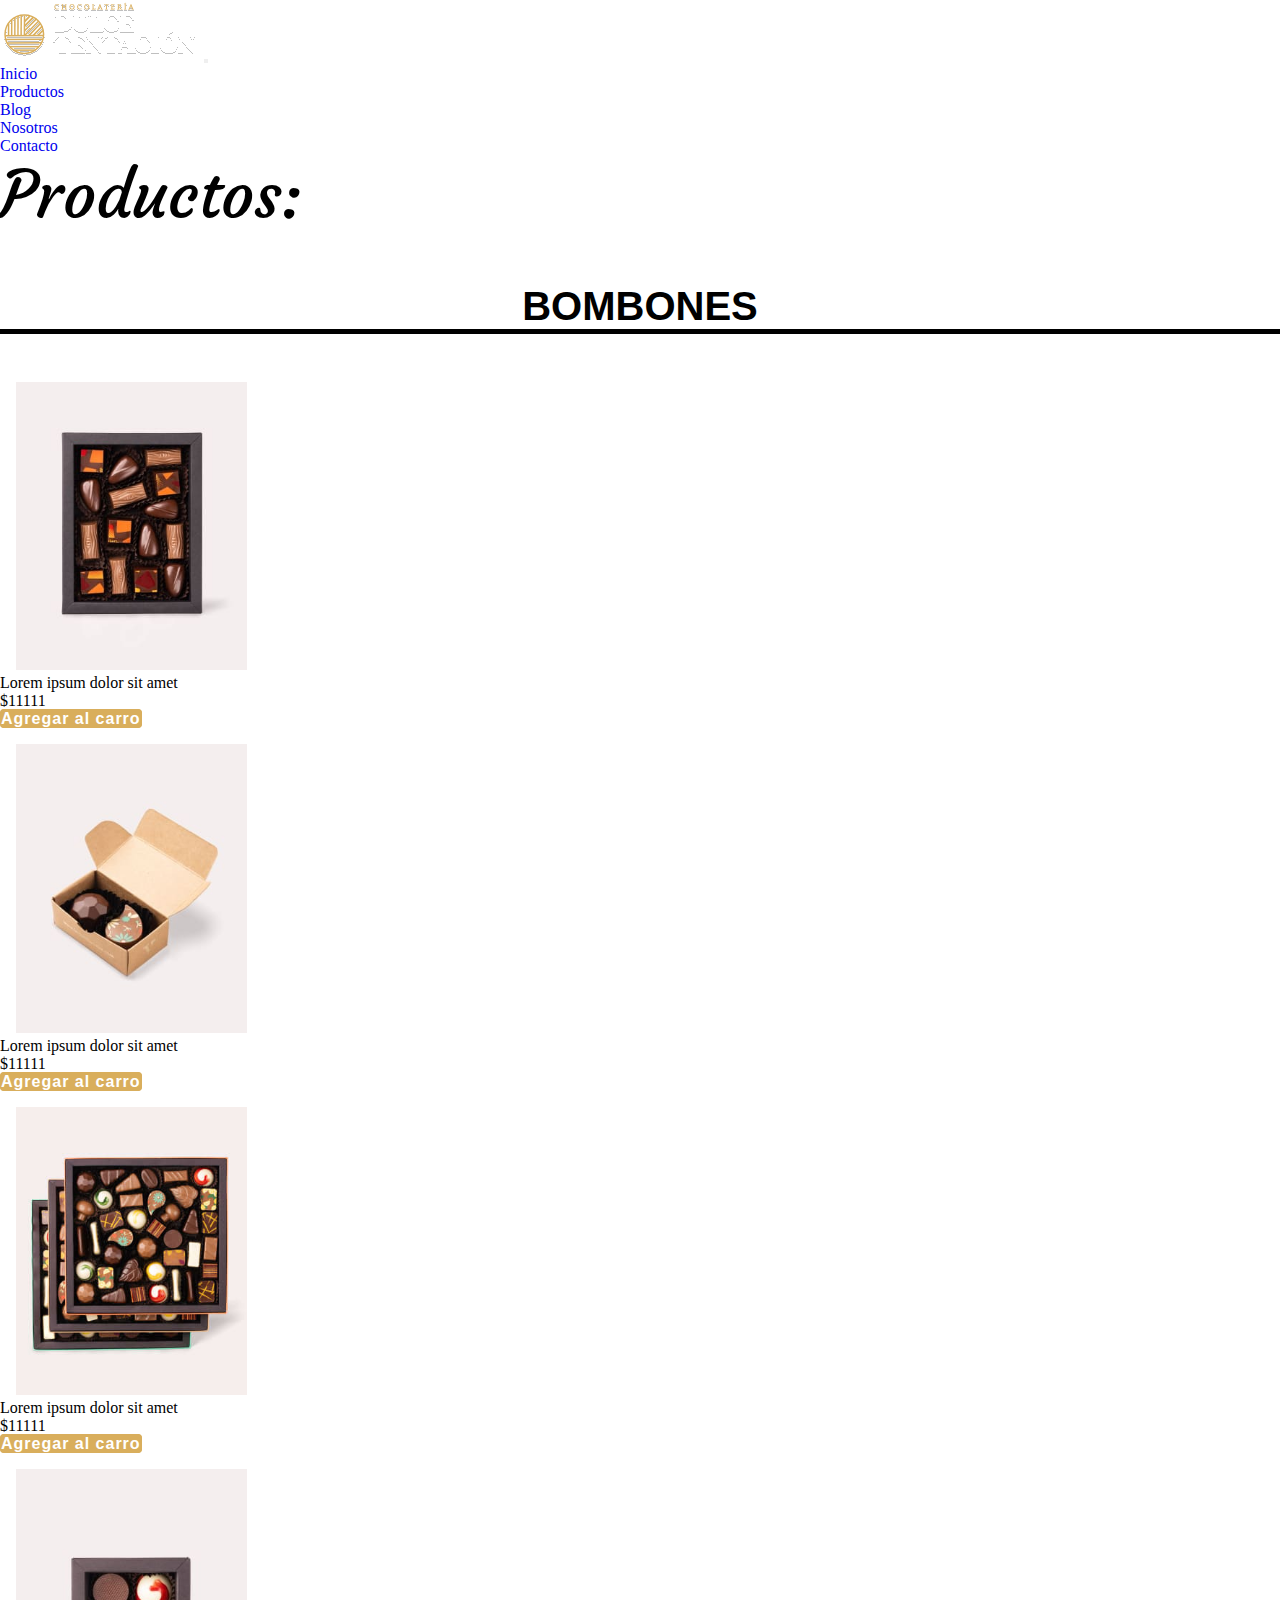
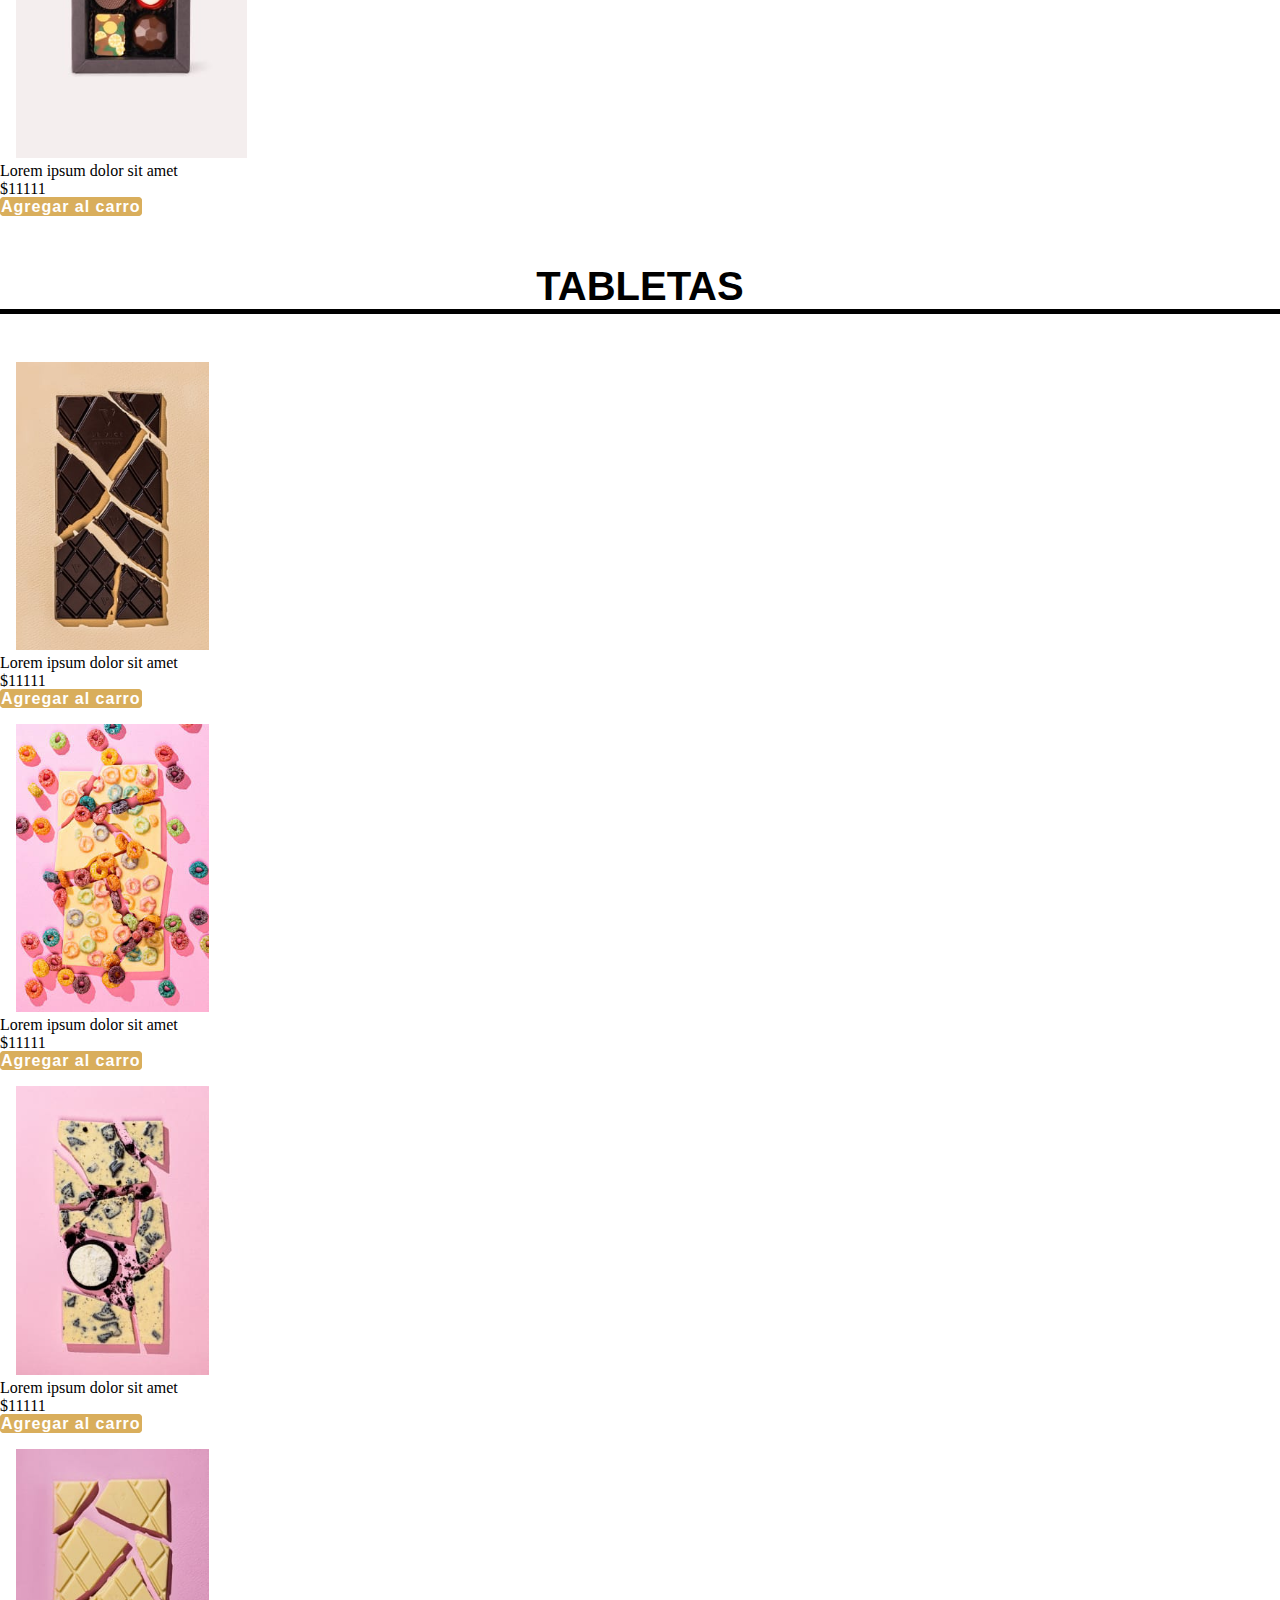
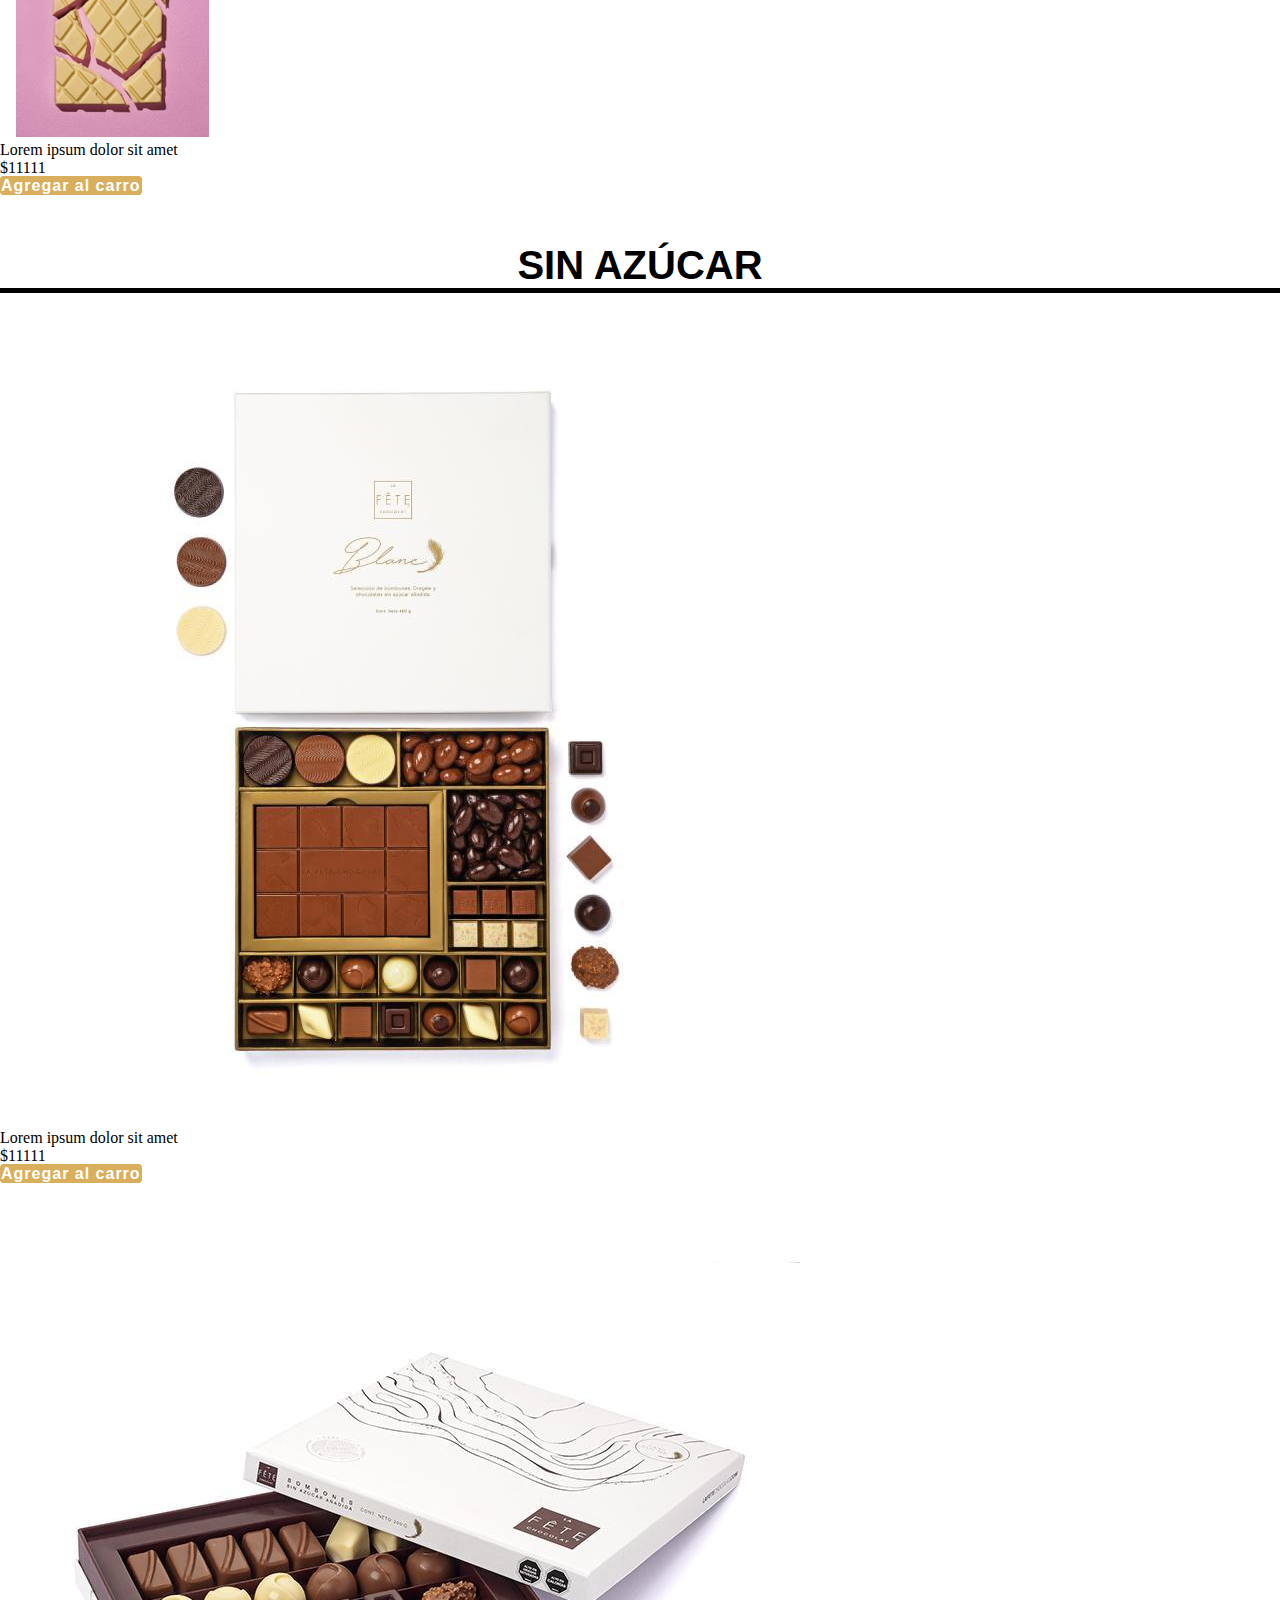
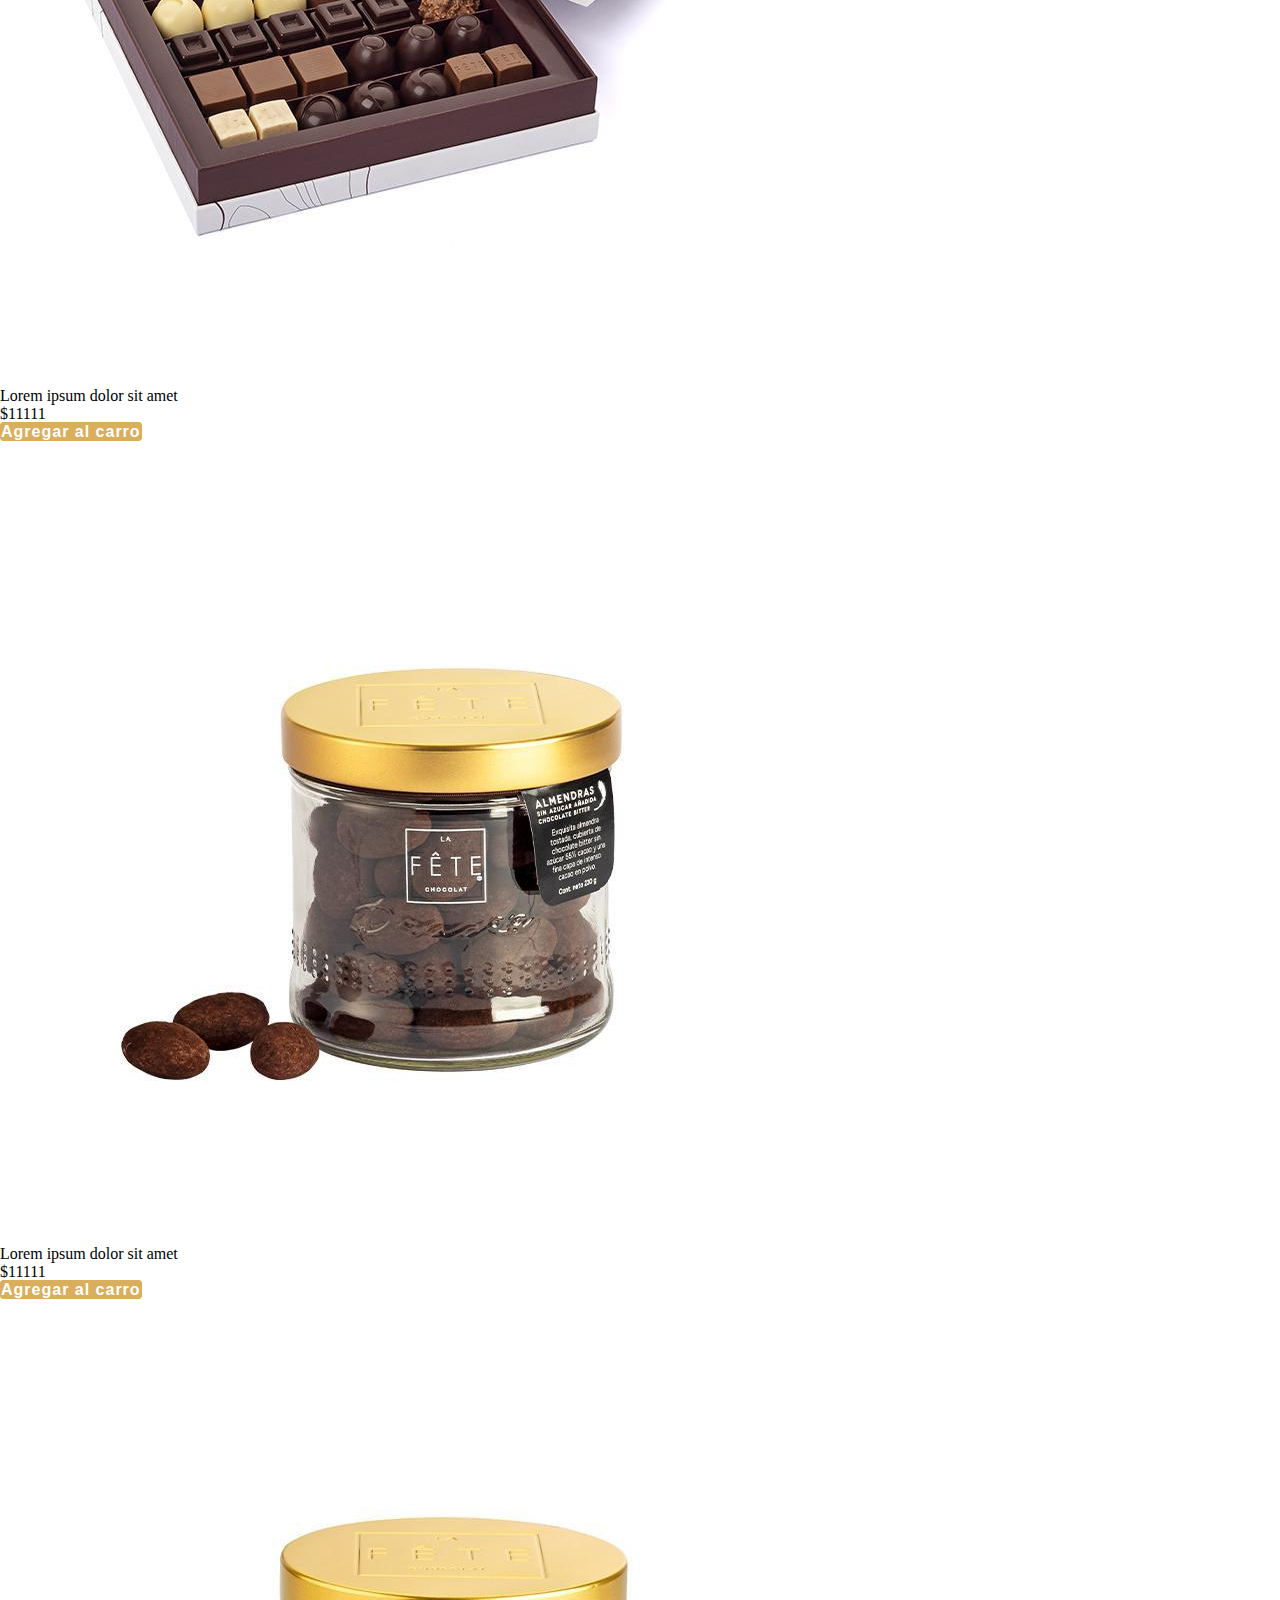
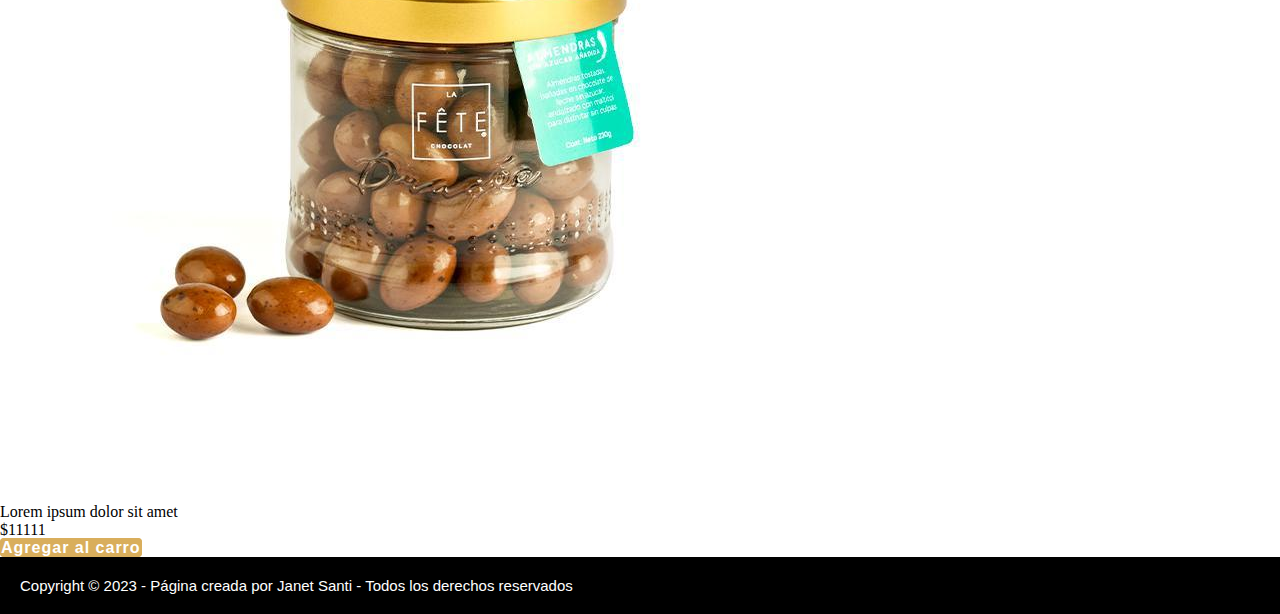
<file: pages/productos.html>
<!DOCTYPE html>
<html lang="es">

<head>
  <meta charset="UTF-8" />
  <meta http-equiv="X-UA-Compatible" content="IE=edge" />
  <meta name="viewport" content="width=device-width, initial-scale=1.0" />
  <title>Dulce Tentación</title>
  <link href="https://cdn.jsdelivr.net/npm/bootstrap@5.3.0-alpha1/dist/css/bootstrap.min.css" rel="stylesheet"
    integrity="sha384-GLhlTQ8iRABdZLl6O3oVMWSktQOp6b7In1Zl3/Jr59b6EGGoI1aFkw7cmDA6j6gD" crossorigin="anonymous">
  <link rel="stylesheet" href="../styles/estilos.css" />
</head>

<body>
  <header class="header">
    <nav class="navbar bg-black navbar-expand-lg navbar-dark" data-bs-theme="dark">
      <div class="container-fluid">
        <a class="navbar-brand" href="#">
          <img src="../img/log01.svg" alt="Bootstrap" width="200px" height="auto">
        </a>
        <button class="navbar-toggler" type="button" data-bs-toggle="collapse" data-bs-target="#navbarNav"
          aria-controls="navbarNav" aria-expanded="false" aria-label="Toggle navigation">
          <span class="navbar-toggler-icon"></span>
        </button>

        <div class="collapse navbar-collapse" id="navbarNav">
          <ul class="navbar-nav ml-auto ">
            <li class="nav-item ">
              <a class="nav-link" href="../index.html">Inicio</a>
            </li>
            <li class="nav-item">
              <a class="nav-link active" aria-current="page" href="./productos.html">Productos</a>
            </li>
            <li class="nav-item">
              <a class="nav-link" href="./blog.html">Blog</a>
            </li>
            <li class="nav-item">
              <a class="nav-link" href="./nosotros.html">Nosotros</a>
            </li>
            <li class="nav-item">
              <a class="nav-link" href="./contacto.html">Contacto</a>
            </li>
        </div>
      </div>
    </nav>
  </header>

  <div class="container">
    <div class="row mt-3">
      <div class="col-12">
        <h2 class="page__title">Productos:</h2>
      </div>
    </div>

    <div class="row bombones text-center">
      <div class="col-12">
        <h2 class="productos__title">Bombones</h2>
      </div>
      <div class="col-sm col-md-6 col-lg-4 col-xl-3 mt-3">
        <div class="card product__card-margin">
          <img class="card-img-top producto__img" src="../img/15-bombones.jpg" alt="15 bombones">
          <div class="card-body">
            <h5 class="card-title">Lorem ipsum dolor sit amet</h5>
            <p class="card-text mb-2">$11111</p>
            <a href="#" class="btn product__button">Agregar al carro</a>
          </div>
        </div>
      </div>

      <div class="col-sm col-md-6 col-lg-4 col-xl-3 mt-3">
        <div class="card product__card-margin">
          <img class="card-img-top producto__img" src="../img/2-bombones.jpg" alt="caja de 2 bombones">
          <div class="card-body">
            <h5 class="card-title">Lorem ipsum dolor sit amet</h5>
            <p class="card-text mb-2">$11111</p>
            <a href="#" class="btn product__button">Agregar al carro</a>
          </div>
        </div>
      </div>

      <div class="col-sm col-md-6 col-lg-4 col-xl-3 mt-3">
        <div class="card product__card-margin">
          <img class="card-img-top producto__img" src="../img/caja-120-bombones.jpg" alt="120 bombones">
          <div class="card-body">
            <h5 class="card-title">Lorem ipsum dolor sit amet</h5>
            <p class="card-text mb-2">$11111</p>
            <a href="#" class="btn product__button">Agregar al carro</a>
          </div>
        </div>
      </div>

      <div class="col-sm col-md-6 col-lg-4 col-xl-3 mt-3">
        <div class="card product__card-margin">
          <img class="card-img-top producto__img" src="../img/bombones-caja-4.jpg" alt="caja de 4 bombones">
          <div class="card-body">
            <h5 class="card-title">Lorem ipsum dolor sit amet</h5>
            <p class="card-text mb-2">$11111</p>
            <a href="#" class="btn product__button">Agregar al carro</a>
          </div>
        </div>
      </div>
    </div>

    <div class="row tabletas text-center">
      <div class="col-12">
        <h2 class="productos__title">Tabletas</h2>
      </div>
      <div class="col-sm col-md-6 col-lg-4 col-xl-3 mt-3">
        <div class="card product__card-margin">
          <img class="card-img-top producto__img" src="../img/barra-cacao.jpg" alt="Tableta 100% cacao">
          <div class="card-body">
            <h5 class="card-title">Lorem ipsum dolor sit amet</h5>
            <p class="card-text mb-2">$11111</p>
            <a href="#" class="btn product__button">Agregar al carro</a>
          </div>
        </div>
      </div>

      <div class="col-sm col-md-6 col-lg-4 col-xl-3 mt-3">
        <div class="card product__card-margin">
          <img class="card-img-top producto__img" src="../img/tableta-cereal.jpg" alt="Tableta con cereal">
          <div class="card-body">
            <h5 class="card-title">Lorem ipsum dolor sit amet</h5>
            <p class="card-text mb-2">$11111</p>
            <a href="#" class="btn product__button">Agregar al carro</a>
          </div>
        </div>
      </div>

      <div class="col-sm col-md-6 col-lg-4 col-xl-3 mt-3">
        <div class="card product__card-margin">
          <img class="card-img-top producto__img" src="../img/tableta-oreo.jpg" alt="Tableta de oreo">
          <div class="card-body">
            <h5 class="card-title">Lorem ipsum dolor sit amet</h5>
            <p class="card-text mb-2">$11111</p>
            <a href="#" class="btn product__button">Agregar al carro</a>
          </div>
        </div>
      </div>

      <div class="col-sm col-md-6 col-lg-4 col-xl-3 mt-3">
        <div class="card product__card-margin">
          <img class="card-img-top producto__img" src="../img/tableta-chocolateblanco.jpg"
            alt="Tableta de chocolate blanco">
          <div class="card-body">
            <h5 class="card-title">Lorem ipsum dolor sit amet</h5>
            <p class="card-text mb-2">$11111</p>
            <a href="#" class="btn product__button">Agregar al carro</a>
          </div>
        </div>
      </div>
    </div>

    <div class="row mb-5 sinAzucar text-center">
      <div class="col-12">
        <h2 class="productos__title">Sin Azúcar</h2>
      </div>
      <div class="col-sm col-md-6 col-lg-4 col-xl-3 mt-3">
        <div class="card product__card-margin">
          <img class="card-img-top" src="../img/sinazuacar-mix.jpg" alt="mix de chocolates sin azúcar">
          <div class="card-body">
            <h5 class="card-title">Lorem ipsum dolor sit amet</h5>
            <p class="card-text mb-2">$11111</p>
            <a href="#" class="btn product__button">Agregar al carro</a>
          </div>
        </div>
      </div>

      <div class="col-sm col-md-6 col-lg-4 col-xl-3 mt-3">
        <div class="card product__card-margin">
          <img class="card-img-top" src="../img/sinazucar-cajapequeña.jpg" alt="caja pequeña de chocolates sin azúcar">
          <div class="card-body">
            <h5 class="card-title">Lorem ipsum dolor sit amet</h5>
            <p class="card-text mb-2">$11111</p>
            <a href="#" class="btn product__button">Agregar al carro</a>
          </div>
        </div>
      </div>

      <div class="col-sm col-md-6 col-lg-4 col-xl-3 mt-3">
        <div class="card product__card-margin">
          <img class="card-img-top" src="../img/sinazucar-bitter.jpg" alt="chocolate 100% cacao sin azúcar">
          <div class="card-body">
            <h5 class="card-title">Lorem ipsum dolor sit amet</h5>
            <p class="card-text mb-2">$11111</p>
            <a href="#" class="btn product__button">Agregar al carro</a>
          </div>
        </div>
      </div>

      <div class="col-sm col-md-6 col-lg-4 col-xl-3 mt-3">
        <div class="card product__card-margin">
          <img class="card-img-top" src="../img/sinazucar-leche.jpg" alt="chocolate blanco sin azúcar">
          <div class="card-body">
            <h5 class="card-title">Lorem ipsum dolor sit amet</h5>
            <p class="card-text mb-2">$11111</p>
            <a href="#" class="btn product__button">Agregar al carro</a>
          </div>
        </div>
      </div>
    </div>
  </div>

  <footer class="footer">
    <div class="container text-center">
      <div class="row">
        <div class="col-12">
          <h4 class="footer__copyright">
            Copyright © 2023 - Página creada por Janet Santi - Todos los derechos
            reservados
          </h4>
        </div>
      </div>
    </div>
  </footer>
  <script src="https://cdn.jsdelivr.net/npm/bootstrap@5.3.0-alpha1/dist/js/bootstrap.bundle.min.js"
    integrity="sha384-w76AqPfDkMBDXo30jS1Sgez6pr3x5MlQ1ZAGC+nuZB+EYdgRZgiwxhTBTkF7CXvN"
    crossorigin="anonymous"></script>
</body>

</html>
</file>
<file: styles/estilos.css>
@import url('https://fonts.googleapis.com/css2?family=Courgette&display=swap');
@import url('https://fonts.googleapis.com/css2?family=Lato&display=swap');
@import url('https://fonts.googleapis.com/css2?family=Barlow:wght@100&display=swap');

*,
::after,
::before {
    box-sizing: border-box;
}

* {
    margin: 0;
    padding: 0;
    /* border: 0; */
    font-size: 100%;
    font: inherit;
    vertical-align: baseline;
    text-decoration: none;
}

.show-tablet-mobile{
    display: none;
}

p{
    margin-bottom: 0;
}

.btn:hover {
    border-color: black;
}

:root {
    --montserrat: 'Montserrat', sans-serif;
    --open-sans: 'Open Sans', sans-serif;
    --courgette: 'Courgette', cursive;
    --lato: 'Lato', sans-serif;
    --barlow: 'Barlow', sans-serif;
}

/*MENÚ DE NAVEGACIÓN*/

.navbar-collapse{
    flex-grow: 0;
}

/******Inicio******/
/*BANNER*/

.banner{
    background-color: #f4eeee;
}

.banner__padding{
    padding: 3rem;
}

.banner__title {
    font-size: 4rem;
}

.banner__subtitle {
    font-size: 1.25rem;
    line-height: 30px;
    margin: 10px 0px;
    font-family:sans-serif;
}

.banner__button {
    background-color: #d9ae5c;
    border: solid 1px #d9ae5c;
    color: white;
}

.banner__button:hover{
    background-color: #ff5d2a;
    border: solid 1px #ff5d2a;
    color: white;
}


/*SECCIÓN PRODUCTOS DESTACADOS*/
.destacados__title {
    color: #503629;
    font-family: sans-serif;
    text-align: center;
    font-size: 2.2rem;
    font-weight: 600;
}

.product__button {
    font-weight: 600;
    text-transform: inherit;
    border: 1px solid #d9ae5c;
    background-color: #d9ae5c;
    color: #fff;
    letter-spacing: 1px;
    font-size: 1em;
    margin: 0;
    border-radius: 4px;
    width: 100%;
    font-family: sans-serif;
}

.button__ver-mas {
    
    letter-spacing: 3px;
    font-size: .933rem;
    text-transform: uppercase;
    background-color: transparent;
    border: 1px solid transparent;
    border-color: #313234;
    padding: 0.767rem 1.557rem;
    margin-top: 20px;
}

.button__ver-mas:hover {
    background-color: #313234;
    color: white;
}

.btn{
    --bs-btn-border-radius: 0;
}

/*SECCIÓN DE EL BLOG*/

.blog {
    padding: 60px 40px;
}

.blog__card-container{
    --bs-card-border-radius: 0;
    margin-top: 30px;
    transition: all 400ms ease;
}

.blog__card-container:hover{
    box-shadow: 5px 5px 20px rgba(0, 0, 0, 0.4);
    transform: translateY(-3%);
}

.blog__title-container {
    text-align: center;
    margin-bottom: 40px;
}

.blog__title {
    color: #503629;
    font-family: sans-serif;
    text-align: center;
    font-size: 2.2rem;
    font-weight: 600;
}

.blog__subtitle {
    margin-top: 5px;
    font-size: 20px;
    font-family: var(--barlow);
    font-weight: 200;
}

.post {
    background-color: white;
    box-shadow: 0 3px 8px #ddd;
    cursor: pointer;
    --bs-card-border-color: transparent;
    border: 0;
}

.post__img {
    height: 255px;
    object-fit: cover;
}

.post__category {
    font-family: var(--barlow);
    margin: 0%;
}

.post__title {
    font-family: var(--barlow);
    font-weight: bold;
    letter-spacing: 2px;
    margin: 0%;
}

.button__ver-blog {
    cursor: pointer;
    letter-spacing: 3px;
    font-size: .933rem;
    text-transform: uppercase;
    background-color: transparent;
    border: 1px solid transparent;
    border-color: #313234;
    padding: 0.767rem 1.557rem;
    margin-top: 50px;
}

.button__ver-blog:hover {
    background-color: #313234;
    color: white;
}

/*SECCIÓN DE EMPRESAS*/
.empresas__title {
    color: #503629;
    font-family: sans-serif;
    text-align: center;
    font-size: 2.2rem;
    font-weight: 600;
}

.empresas__description-container {
    font-family: sans-serif;
}

.empresas__description-p {
    line-height: 1.5rem;
}

.description {
    margin-bottom: 20px;
}

.empresas__description-ul {
    line-height: 1.5rem;
}

.empresas__button {
    border-radius: 20px;
    padding: 10px 20px;
    letter-spacing: 1px;
    background-color: #ff5d2a;
    border: solid 1px #ff5d2a;
    color: white;
    margin-bottom: 30px;
}

.empresas__img-container {
    text-align: center;
}

.empresas__img {
    width: 100%;
}

/*FOOTER*/
.footer {
    background-color: black;
    padding: 20px;
}

.footer__copyright {
    color: white;
    font-family: sans-serif;
    font-size: 15px;
}


/******Productos******/
.page__title {
    font-family: var(--courgette);
    font-size: 65px;
}

.productos__title {
    font-family: Roboto, sans-serif;
    font-weight: 700;
    font-size: 2.5rem;
    text-transform: uppercase;
    text-align: center;
    margin: 3rem 0 2rem 0;
    border-bottom: 5px solid #000;
}

.producto__img {
    height: 304.4px;
    padding: 16px 16px 0px;
}

/******Blog******/
.post__creditos {
    font-family: var(--barlow);
}

/******Nosotros******/
.nosotros {
    display: flex;
}

.nosotros__img-container {
    width: 100%;
    padding: 100px 0px 100px 100px;
}

.nosotros__img {
    width: 70%;
    height: auto;
}

.nosotros__info-container {
    width: auto;
    padding: 100px 92px 100px 100px;
}

.nosotros__title {
    font-family: var(--courgette);
    font-size: 28px;
    margin: 75px 0px 43px 0px;
}

.nosotros__text {
    font-family: var(--lato);
    line-height: 1.6rem;
    letter-spacing: 1px;
    margin-top: 20px;
    text-align: justify;
}

/******Contacto******/
.contacto {
    display: flex;
    margin: 70px 0px 20px 0px;
}

.contacto__title {
    color: #503629;
    font-family: sans-serif;
    font-size: 2.2rem;
    font-weight: 600;
}

.contacto__name,
.contacto__tel {
    margin-top: 20px;
}

.contacto__label {
    margin-top: 20px;
    font-family: var(--montserrat);
}

.contacto__input {
    height: 40px;
    width: auto;
}

.contacto__button {
    border-radius: 20px;
    padding: 7px 20px;
    letter-spacing: 1px;
    background-color: #ff5d2a;
    border: solid 1px #ff5d2a;
    color: white;
}


/*Mobile*/
@media (max-width: 576px){
    .hidden-tablet-mobile{
        display: none;
    }
    .hidden-mobile{
        display: none;
    }
    .show-tablet-mobile{
        display: block;
    }

/******INICIO******/
    /*Banner*/
    .banner__padding{
        padding: 1rem;
    }
    .banner__text-center{
        text-align: center;
    }
    .banner__title{
        font-size: 3rem;
        margin-top: 30px 0px 8px;
        text-shadow: 2px 2px 2px rgb(0 0 0 / 20%);
    }
    .banner__subtitle{
        font-size: 20px;
        margin-bottom: 1rem;
    }
    .banner__img{
        width: 100%;
        height: auto;
       padding: 75px 50px 50px;
    }
    /*destacados del mes*/
    .product__card-margin{
        margin: 20px 30px;
    }
    /*blog*/
    .blog__subtitle {
        font-size: 15px;
    }
    .post{
        margin-top: 20px;
    }
    /*empresas*/
    .empresas__description-p{
        text-align: justify;
    }
    .empresas__description-container {
        margin: 0px 15px;
    }
    /*footer*/
    .footer__copyright{
        font-size: 17px;
    }

/******PRODUCTOS******/
    .page__title{
        font-size: 45px
    }

/******BLOG******/
    .blog-margin{
        margin-top: 0px;
    }
    .post__img {
        height: 170px;
    }

/******NOSOTROS******/
    .nosotros__title {
        font-size: 30px;
        font-weight: 600;
        text-align: center;
        margin: 0;
    }
    .nosotros__text {
        letter-spacing: 0.5px;
    }
    .nosotros__img {
        width: 100%;
        height: auto;
        margin-top: 30px;
    }

/******CONTACTO******/
    .contacto__info-container{
        text-align: center;
    }
    .contacto__title{
        font-size: 1.5rem;
    }
    .contacto__form-container{
        margin-top: 20px;
    }
    form{
        padding: 30px;
    }
    .contacto__button{
        width: 100%;
    }

}


/*Tablet*/
@media (max-width: 950px){
    .hidden-tablet-mobile{
        display: none;
    }
    .show-tablet-mobile{
        display: block;
    }
/******INICIO******/
    /*banner*/
    .banner__text-center{
        text-align: center;
    }
    .banner__img{
        margin-top: 40px;
    }
    /*destacados*/
    .product__card-margin{
        margin-bottom: 20px;
    }
    /*empresas*/
    .empresas__description-p{
        text-align: justify;
    }
}
</file>
